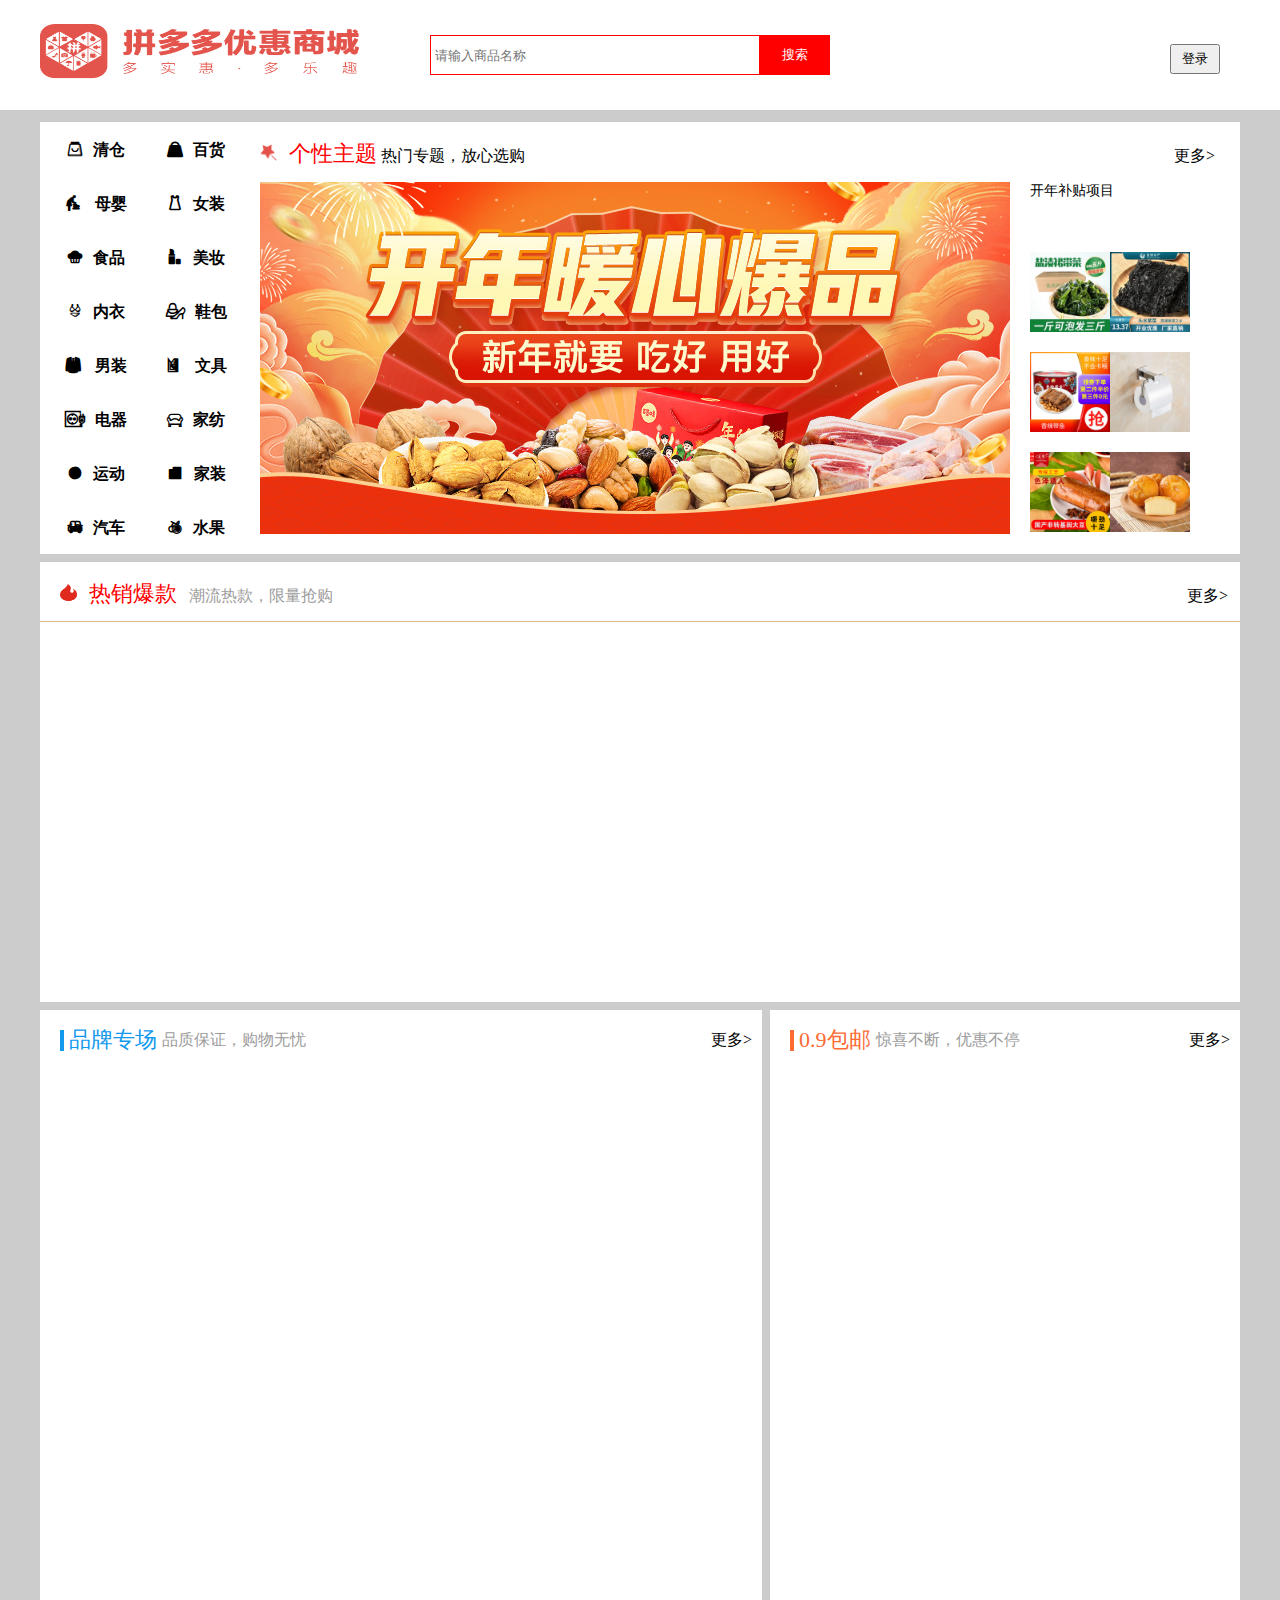
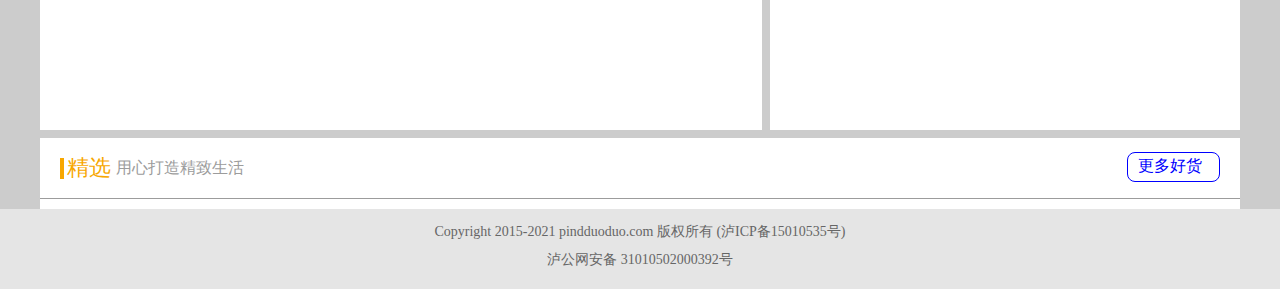
<file: index.html>
<!DOCTYPE html>
<html lang="en">

<head>
    <meta charset="UTF-8">
    <meta name="viewport" content="width=device-width, initial-scale=1.0">
    <title>Document</title>
    <link rel="stylesheet" href="./css/index.min.css">
    <script src="./js/jquery-1.10.1.min.js"></script>
    <script src="./js/content.js"></script>
    <link rel="stylesheet" href="./icon-font/iconfont.css">
</head>

<body>
    <!-- 返回顶部 -->
    <nav class="retutnTop">
        <li>返回顶部</li>
        <li>热销爆款</li>
        <li>品牌专场</li>
        <li>精选</li>
    </nav>
    <!-- 首页头部 -->
    <header class="head">
        <div class="head_center">
            <img src="./img/logo.png" alt="">
            <div class="head_btn">
                <input type="text" placeholder="&nbsp;请输入商品名称">
                <button>搜索</button>
            </div>
            <p><button class="denglu">登录</button></p>
        </div>
    </header>
    
    <!-- 首页主要内容 -->
    <article class="content">

        <!-- 首页右侧导航栏， 背景轮播图  -->
        <section class="headBanner">
            <div class="hb_right">
                <ul class="nav_left">
                    <li><a href="./html/list.html?seach=海淘"><span class="iconfont icon-pinpaiqingcang"></span>清仓</a></li>
                    <li><a href="./html/list.html?seach=母婴"><span class="iconfont icon-muying"></span> 母婴</a></li>
                    <li><a href="./html/list.html?seach=食品"><span class="iconfont icon-shipin-tianpin"></span>食品</a> </li>
                    <li><a href="./html/list.html?seach=内衣"><span class="iconfont icon-shangyi-"></span>内衣</a> </li>
                    <li><a href="./html/list.html?seach=男装"><span class="iconfont icon-nanzhuang"></span> 男装</a></li>
                    <li> <a href="./html/list.html?seach=电器"><span class="iconfont icon-zu"></span>电器</a> </li>
                    <li> <a href="./html/list.html?seach=运动"><span class="iconfont icon-yundong"></span>运动</a></li>
                    <li> <a href="./html/list.html?seach=车品"><span class="iconfont icon-qiche"></span>汽车</a></li>
                </ul>
                <ul class="nav_right">
                    <li> <a href="./html/list.html?seach=百货"><span class="iconfont icon-baihuo"></span>百货</a> </li>
                    <li> <a href="./html/list.html?seach=女装"><span class="iconfont icon-nvzhuang"></span>女装</a></li>
                    <li> <a href="./html/list.html?seach=美妆"><span class="iconfont icon-meizhuang "></span>美妆</a> </li>
                    <li> <a href="./html/list.html?seach=鞋包"><span class="iconfont icon-xiebaopeishizhuanhuan"></span>鞋包</a> </li>
                    <li><a href="./html/list.html?seach=文化用品"><span class="iconfont icon-wenju"></span> 文具</a> </li>
                    <li> <a href="./html/list.html?seach=家纺"><span class="iconfont icon-jiajujiafang"></span>家纺</a> </li>
                    <li><a href="./html/list.html?seach=居家布艺"><span class="iconfont icon-jiazhuang"></span>家装</a> </li>
                    <li> <a href="./html/list.html?seach=水果"><span class="iconfont icon-shuiguo"></span>水果</a> </li>
                </ul>
            </div>
            <div class="hb_left">
                <p>
                    <span><img src="./img/blogo.png" alt="" class="hs1"></span>
                    <span class="hs2">个性主题</span>
                    <spanclass="hs3">热门专题，放心选购</span>
                        <span class="hs4"><a href="./html/list.html?seach=海">更多></a></span>
                </p>
                <div class="banner">
                    <div class="banner_l">
                        <div class="btn_l"><span class="iconfont icon-xiangzuo"></span></div>
                        <div class="btn_r"> <span class="iconfont icon-xiangyou"></span></div>
                        <nav>
                            <img src="./img/banner5.jpg" alt="">   
                            <img src="./img/banner1.jpg" alt="">
                            <img src="./img/banner2.jpg" alt="">
                            <img src="./img/banner3.jpg" alt="">
                            <img src="./img/banner4.jpg" alt="">
                            <img src="./img/banner5.jpg" alt="">
                            <img src="./img/banner1.jpg" alt="">
                        </nav>
                    </div>
                    <div class="banner_r">
                        <p>开年补贴项目</p>
                        <div class="smallnav">
                            <nav class="s1">
                                <li><img src="./img/br1.jpeg" alt=""></li>
                                <li><img src="./img/br2.jpeg" alt=""></li>
                                <li><img src="./img/br3.jpeg" alt=""></li>
                            </nav>
                            <nav class="s2">
                                <li><img src="./img/br4.jpeg" alt=""></li>
                                <li><img src="./img/br5.jpeg" alt=""></li>
                                <li><img src="./img/br6.jpeg" alt=""></li>
                            </nav>
                        </div>
                    </div>
                </div>
            </div>
        </section>

        <!-- 热销爆款 -->
        <section class="hotBuy">
            <p class="hots">
                <span><img src="./img/hot.png" alt="" class="hots1"></span>
                <span class="hots2">热销爆款</span>
                <span class="hots3">潮流热款，限量抢购</span>
                <span class="hots4"><a href="./html/list.html?seach=包">更多></a></span>
            </p>
            <div class="hotlist">
            </div>
        </section>

        <!-- 品牌专场 -->
        <section class="ppai">
            <div class="ppai_l">
                <p class="pphead">
                    <span class="pp1"></span> <span class="pp2">品牌专场</span><span class="pp3">品质保证，购物无忧</span><span
                        class="pp4"><a href="./html/list.html?seach=品">更多></a> </span>
                </p>
                <div class="ppShop">
                </div>
            </div>
            <div class="ppai_r">
                <p class="prhead">
                    <span class="pp1"></span> <span class="pp2">0.9包邮</span><span class="pp3">惊喜不断，优惠不停</span><span
                        class="pp4"><a href="./html/list.html?seach=车">更多></a></span>
                </p>
                <div class="prShop">
                </div>
            </div>
        </section>

        <!-- 精选 -->
        <section class="jingxuan">
            <p class="jx">
                <span class="jx1"></span>
                <span class="jx2">精选</span>
                <span class="jx3">用心打造精致生活</span>
                <span class="jx4"><a href="./html/list.html?seach=美">更多好货</a></span>
            </p>
            <article class="jxPubu">
            </article>
        </section>
    </article>

    <!-- 尾页 -->
    <footer class="foot">
            <p>Copyright 2015-2021 pindduoduo.com 版权所有  (泸ICP备15010535号)</p>
            <p><span></span>泸公网安备 31010502000392号</p>
    </footer>
</body>

</html>
</file>
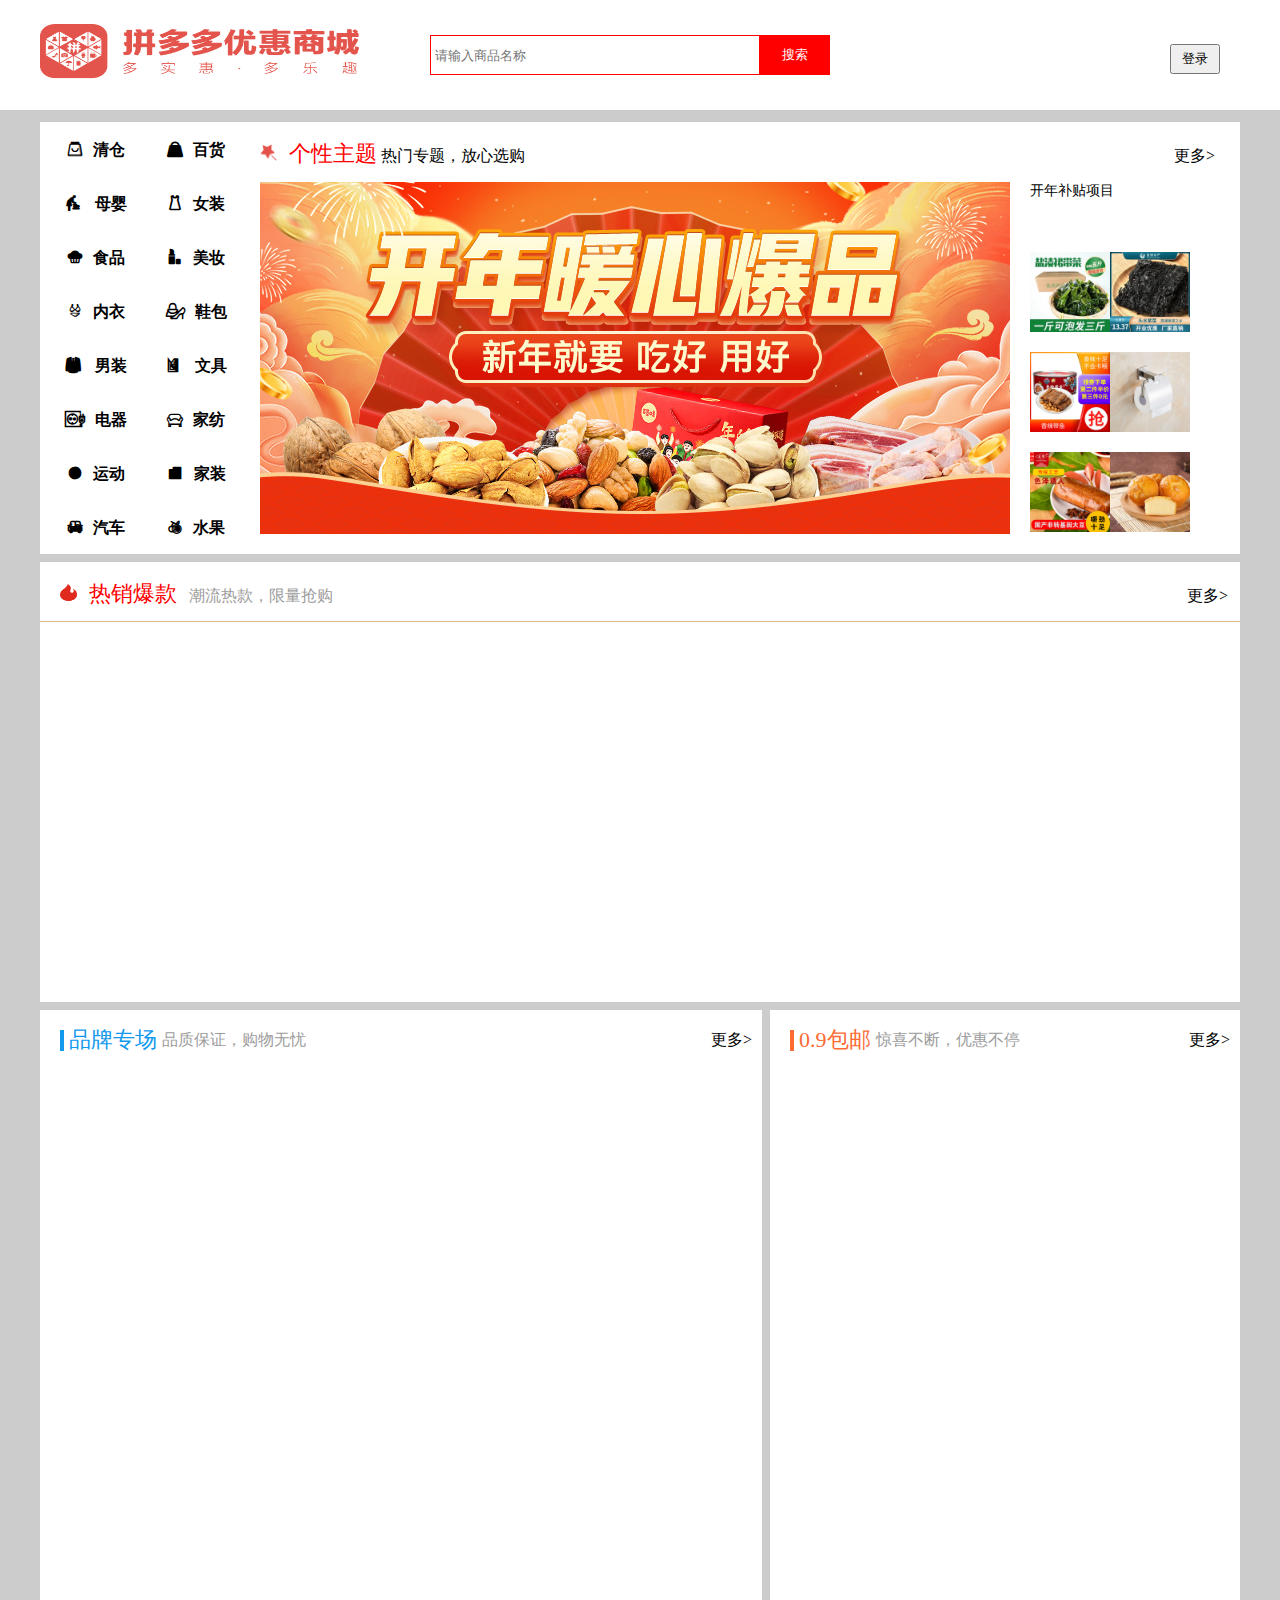
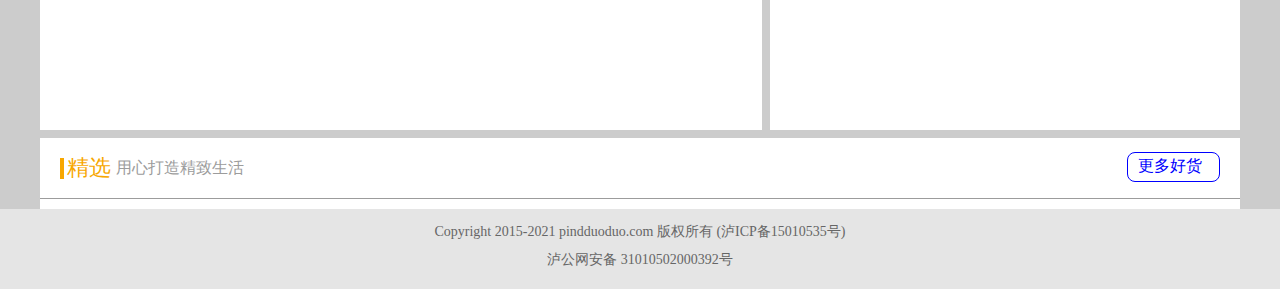
<file: html/list.html>
<!DOCTYPE html>
<html lang="en">

<head>
    <meta charset="UTF-8">
    <meta name="viewport" content="width=device-width, initial-scale=1.0">
    <title>Document</title>
    <link rel="stylesheet" href="../css/list.css">
    <link rel="stylesheet" href="../icon-font/iconfont.css">
    <script src="../js/jquery-1.10.1.min.js"></script>
    <script src="../js/list.js"></script>
    <script src="../js/pagination.js"></script>
</head>

<body>
    <!-- 列表页头部 -->
    <header class="head">
        <div class="head_center">
            <img src="../img/logo.png" alt="">
            <div class="head_btn">
                <input type="text" placeholder="&nbsp;请输入商品名称">
                <button>搜索</button>
            </div>
            <p><button class="denglu"><a href="../index.html">返回首页</a></button></p>
        </div>
    </header>

    <!-- 列表页内容 -->
    <article class="listCoent">
        <section class="listHead">
            <div class="lh1">默认</div>
            <div class="lh2">价格<span class="iconfont icon-shangxia"></span></div>
            <div class="lh3">销量<span class="iconfont icon-shangxia"></span></div>
            <div class="lh4"><span class="iconfont icon-dui"></span> 含有优惠券</div>
            <div class="lh5">
                <div class="lH5">
                    <span>价格：</span>
                    <input type="text" class="lhinp1" disabled>
                    <span>元</span>
                    <span>-</span>
                    <input type="text" class="lhinp2" disabled>
                    <span>元</span>
                    <button class="lhsure">确认</button>
                    <span class="lhclose">取消</span>
                    <nav>
                        <li>0-20元</li>
                        <li>20-50元</li>
                        <li>50-100元</li>
                        <li>100-500元</li>
                        <li>500-1000元</li>
                    </nav>
                </div>
            </div>
            <div class="lh6"><span>店铺评分:</span>
                <select name="" id="">
                    <option value="">不限</option>
                    <option value="">5.0</option>
                    <option value="">4.9</option>
                    <option value="">4.8</option>
                    <option value="">4.7</option>
                    <option value="">4.6</option>
                </select>
                <span>及以上</span>
            </div>
        </section>
        <section class="container">
            <ul class="clist">
                <!-- <li>
                    <div class="lShop">
                        <img src="../img/br1.jpeg" class="lShop1" alt="">
                        <p class="lShop2">森马女款条纹短袖衬衫</p>
                        <p class="lShop3"><span>43.00</span><span>原价49.00</span></p>
                        <p class="lShop4">销量98</p>
                        <div class="lShop5">立即抢购</div>
                    </div>
                </li> -->
            </ul>
        </section>
        <div class="cpage"></div>
    </article>


    <!-- 尾部 -->
    <footer class="foot">
        <p>Copyright 2015-2021 pindduoduo.com 版权所有 (泸ICP备15010535号)</p>
        <p><span></span>泸公网安备 31010502000392号</p>
    </footer>
</body>

</html>
</file>
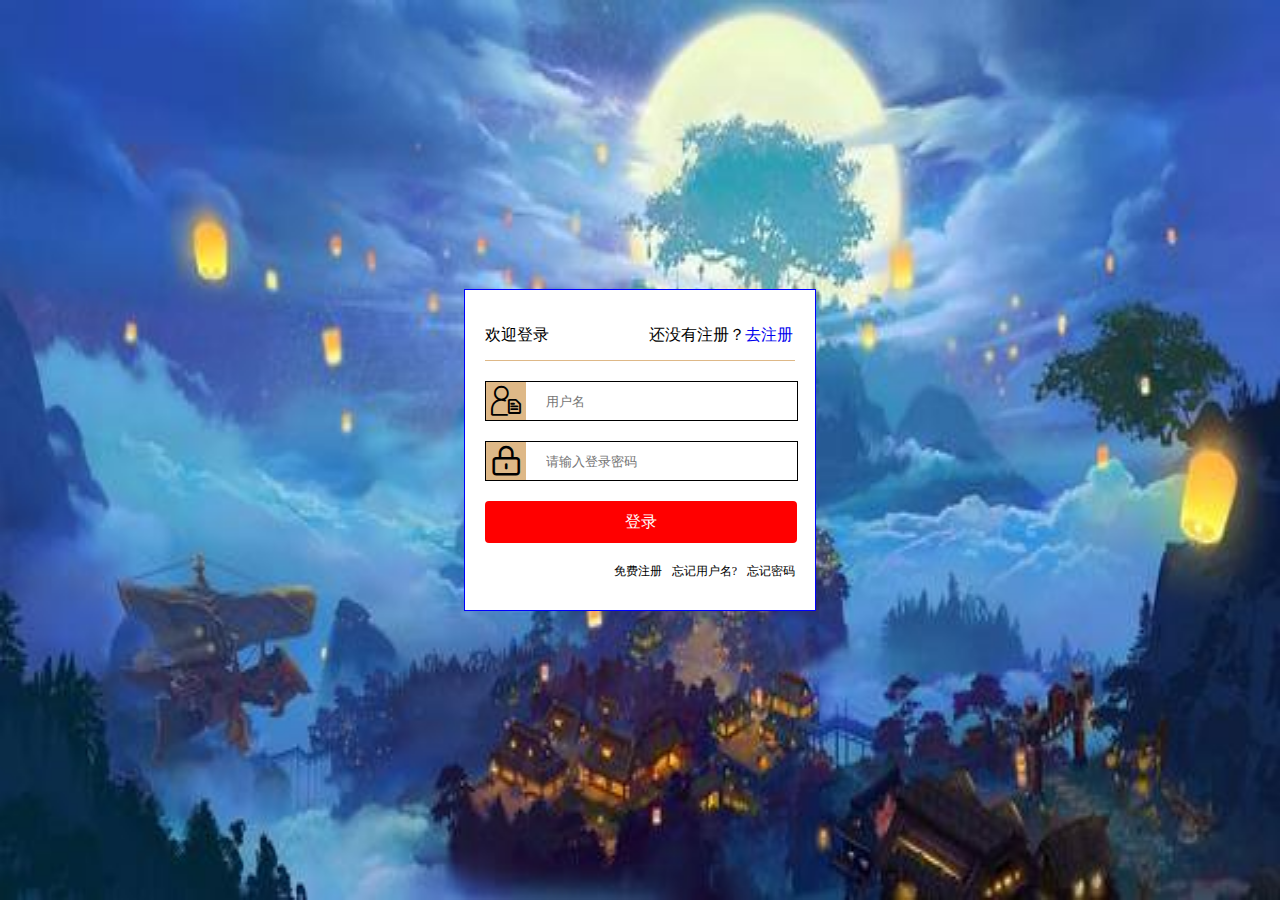
<file: html/login.html>
<!DOCTYPE html>
<html lang="en">
<head>
    <meta charset="UTF-8">
    <meta name="viewport" content="width=device-width, initial-scale=1.0">
    <title>Document</title>
    <script src="../js/jquery-1.10.1.min.js"></script>
    <script src="../js/login.js"></script>
   <link rel="stylesheet" href="../css/login.css">
   <link rel="stylesheet" href="../icon-font/iconfont.css">
   <script src="../js/cookie.js"></script>
</head>
<body>
    <!-- 登录 用户名 -->
    <div class="login"> 
        <p class="login1"><span>欢迎登录</span><span>还没有注册？</span><a href="../html/register.html">去注册</a></p>
           <div class="l1">
            <span class="iconfont icon-huiyuanmingdan"></span>
            <input class="login2" type="text" placeholder="用户名">
            <span></span>
           </div>
           <div class="l2">
            <span class="iconfont icon-mima"></span>
            <input class="login3" type="text" placeholder="请输入登录密码">
            <span></span>
           </div>
        <div class="login4">登录</div>
        <p class="login5">
            <span>忘记密码</span>
            <span>忘记用户名?</span>
            <span>免费注册</span>
        </p>
    </div>
</body>
</html>
</file>
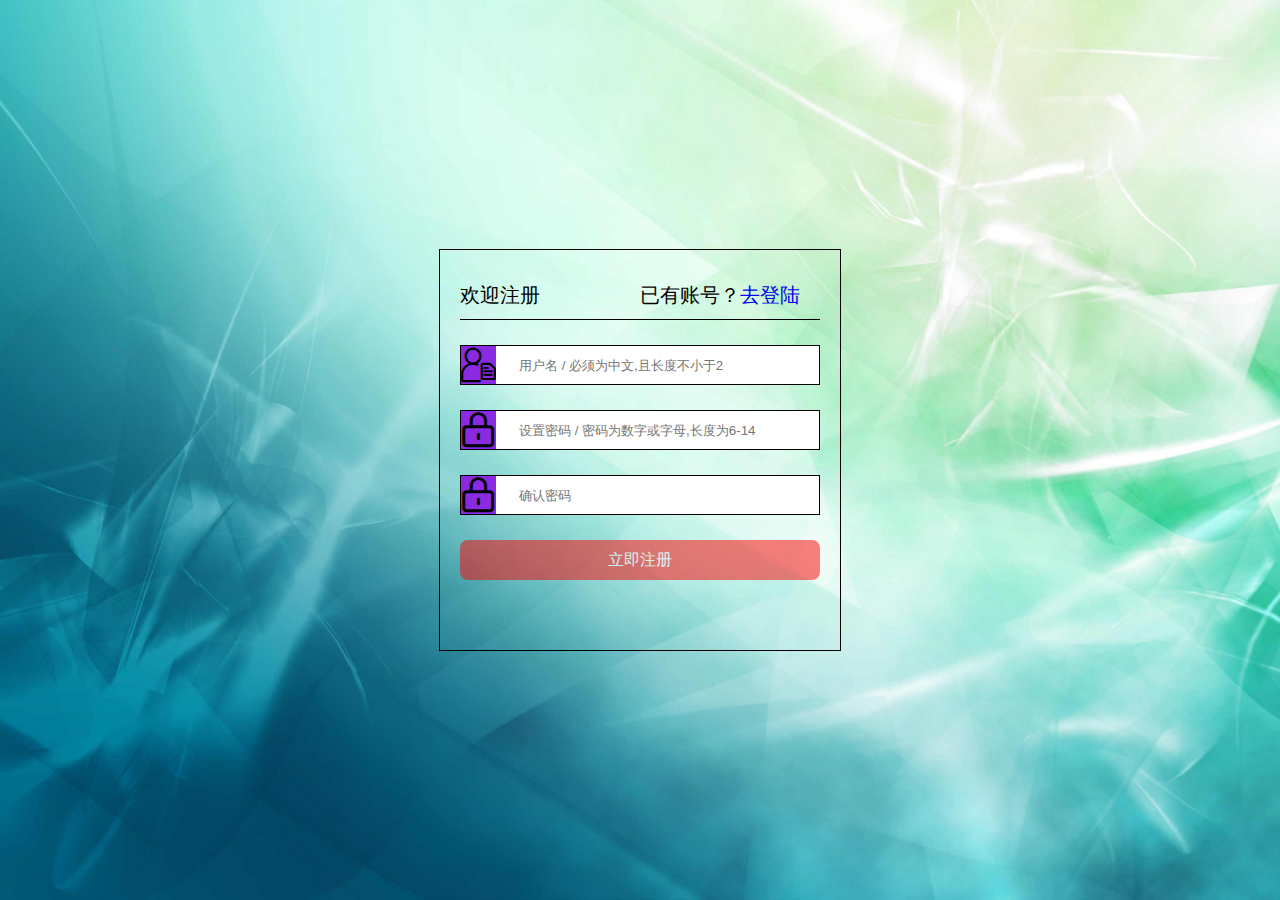
<file: html/register.html>
<!DOCTYPE html>
<html lang="en">
<head>
    <meta charset="UTF-8">
    <meta http-equiv="X-UA-Compatible" content="IE=edge">
    <meta name="viewport" content="width=device-width, initial-scale=1.0">
    <title>Document</title>
    <link rel="stylesheet" href="../css/register.css">
    <link rel="stylesheet" href="../icon-font/iconfont.css">
    <script src="../js/jquery-1.10.1.min.js"></script>
    <script src="../js/register.js"></script>
</head>
<body>
    <!-- 注册 用户名 密码 -->
    <div class="register">
        <p>欢迎注册<span>已有账号？</span><span><a href="../html/login.html">去登陆</a></span></p>
        <div class="reg1">
            <span class="iconfont icon-huiyuanmingdan"></span>
            <input type="text" placeholder="用户名 / 必须为中文,且长度不小于2" class="reg1Inp">
            <span></span>
        </div>
        <div class="reg2">
            <span class="iconfont icon-mima"></span>
            <input type="text" placeholder="设置密码 / 密码为数字或字母,长度为6-14" class="reg2Inp">
            <span></span>
        </div>
        <div class="reg3">
            <span class="iconfont icon-mima"></span>
            <input type="text" placeholder="确认密码" class="reg3Inp">
            <span></span>
        </div>
        <div class="reg4" disabled>
            立即注册
        </div>
    </div>
</body>
</html>
</file>
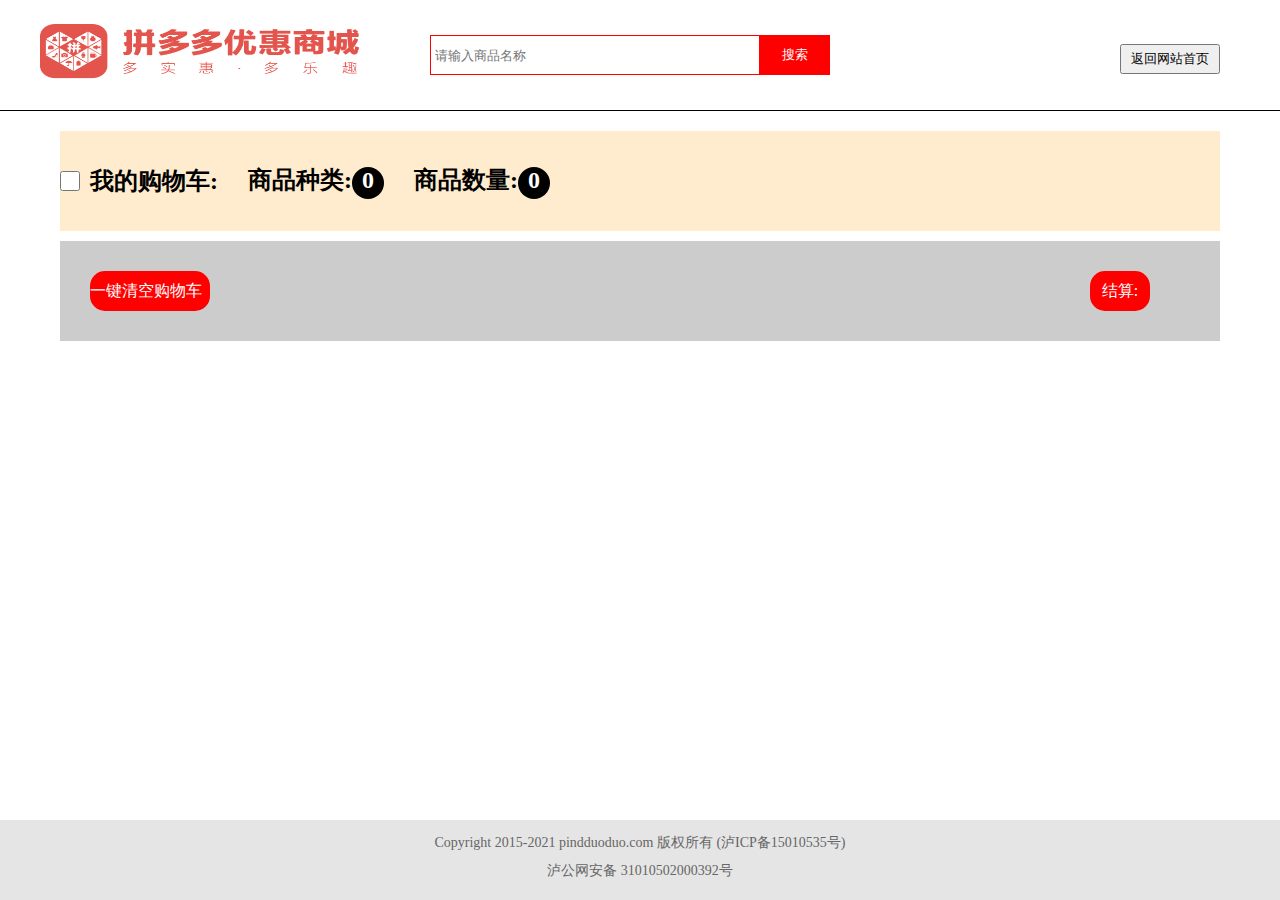
<file: html/shopping.html>
<!DOCTYPE html>
<html lang="en">

<head>
    <meta charset="UTF-8">
    <meta http-equiv="X-UA-Compatible" content="IE=edge">
    <meta name="viewport" content="width=device-width, initial-scale=1.0">
    <title>Document</title>
    <link rel="stylesheet" href="../css/shopping.css">
    <script src="../js/jquery-1.10.1.min.js"></script>
    <script src="../js/shopping.js"></script>
    <script src="../js/cookie.js"></script>
    <script src="../js/ajax.js"></script>
</head>

<body>
    <div class="shopping">
        <!-- 首页头部 -->
        <header class="head">
            <div class="head_center">
                <img src="../img/logo.png" alt="">
                <div class="head_btn">
                    <input type="text" placeholder="&nbsp;请输入商品名称">
                    <button>搜索</button>
                </div>
                <p><button class="denglu">返回网站首页</button></p>
            </div>
        </header>
        
        <!-- 购物车 -->
        <section class="center">
            <h6>
                <input type="checkbox" class="checkAll">
                <span>我的购物车:</span>
                <span>商品种类:<span class="ssize">0</span></span>
                <span>商品数量:<span class="snum">0</span></span>
            </h6>
            <article class="shopAll">

                <!-- <div class="sone">
                    <input type="checkbox" class="checkbox">
                    <div class="miaoshu">
                        <img src="../img/dd1.src" alt="">
                        <p>
                            冰洁100%纯棉灯芯绒男士长袖衬衫春秋季纯色中老年爸爸装休闲衬衣
                        </p>
                    </div>
                    <div class="oneprice">
                        单价:<span>100</span>
                    </div>
                    <div class="count">
                        <span class="red">-</span>
                        <span class="num" disabled>0</span>
                        <span class="add">+</span>
                    </div>
                    <div class="oneAll">
                        单个商品总价格:<span class="ototal">100</span>
                    </div>
                    <button class="sdel">删除</button>
                </div>

                <div class="sone">
                    <input type="checkbox" class="checkbox">
                    <div class="miaoshu">
                        <img src="../img/dd1.src" alt="">
                        <p>
                            冰洁100%纯棉灯芯绒男士长袖衬衫春秋季纯色中老年爸爸装休闲衬衣
                        </p>
                    </div>
                    <div class="oneprice">
                        单价:<span>100</span>
                    </div>
                    <div class="count">
                        <span class="red">-</span>
                        <span class="num" disabled>0</span>
                        <span class="add">+</span>
                    </div>
                    <div>
                        单个商品总价格:<span>100</span>
                    </div>
                </div> -->
            </article>
            <div class="zhiFu">
                <span class="rmb"></span>
               <span class="js">结算:</span>
               <span class="del">一键清空购物车</span>
            </div>
        </section>
        <!-- 尾页 -->
        <footer class="foot">
            <p>Copyright 2015-2021 pindduoduo.com 版权所有 (泸ICP备15010535号)</p>
            <p><span></span>泸公网安备 31010502000392号</p>
        </footer>
    </div>
</body>

</html>
</file>
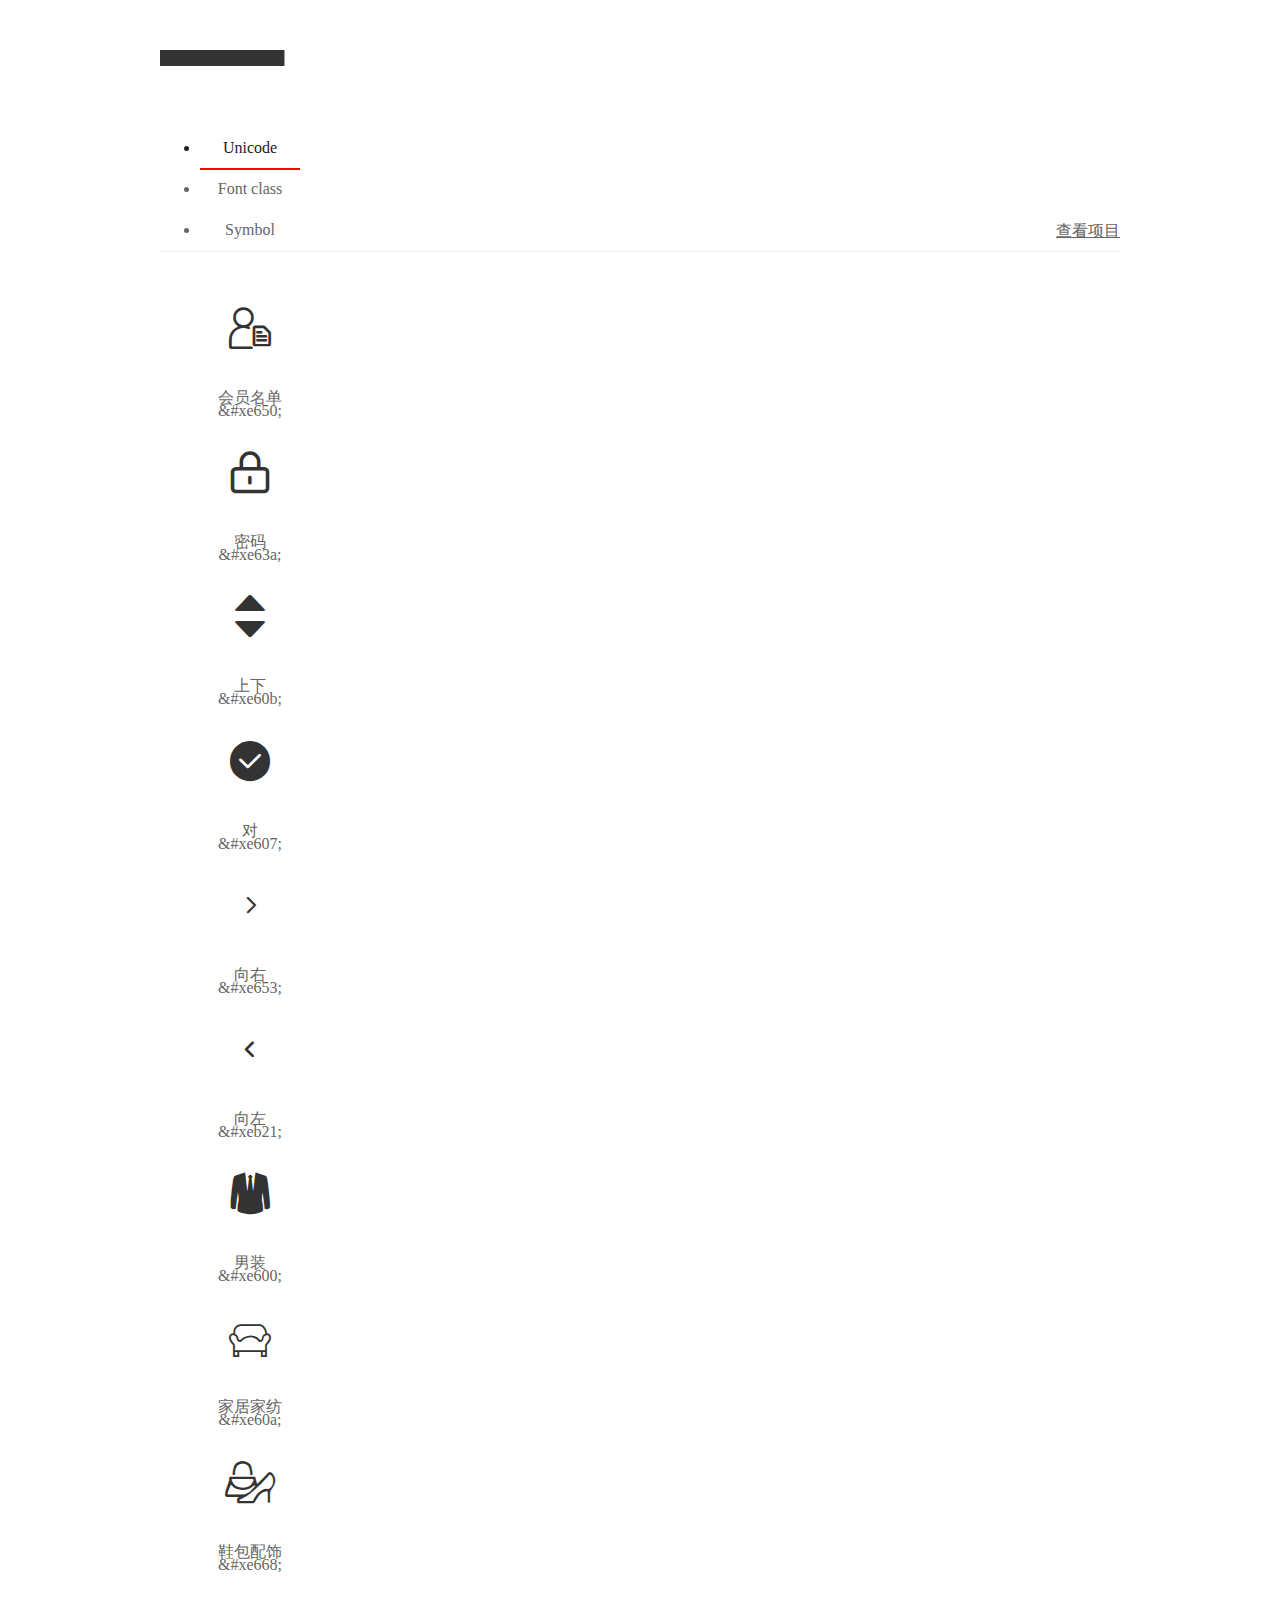
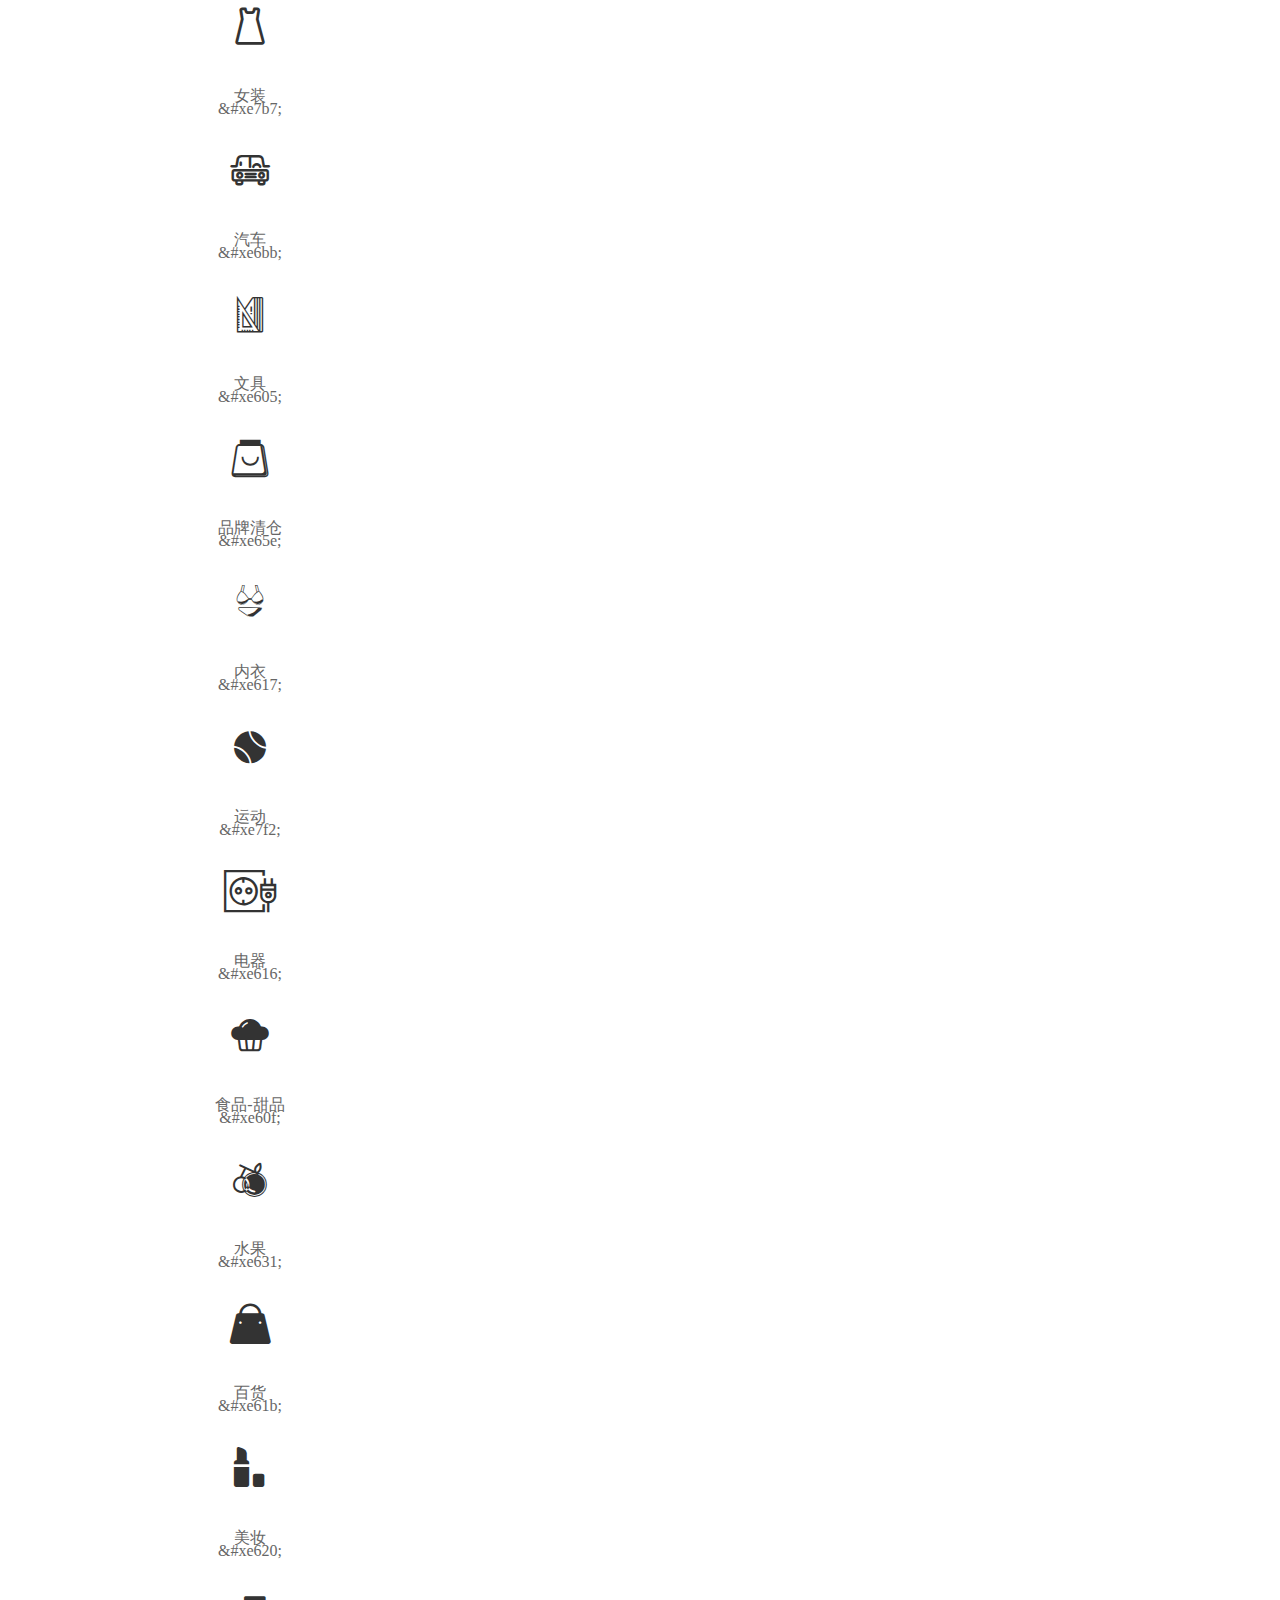
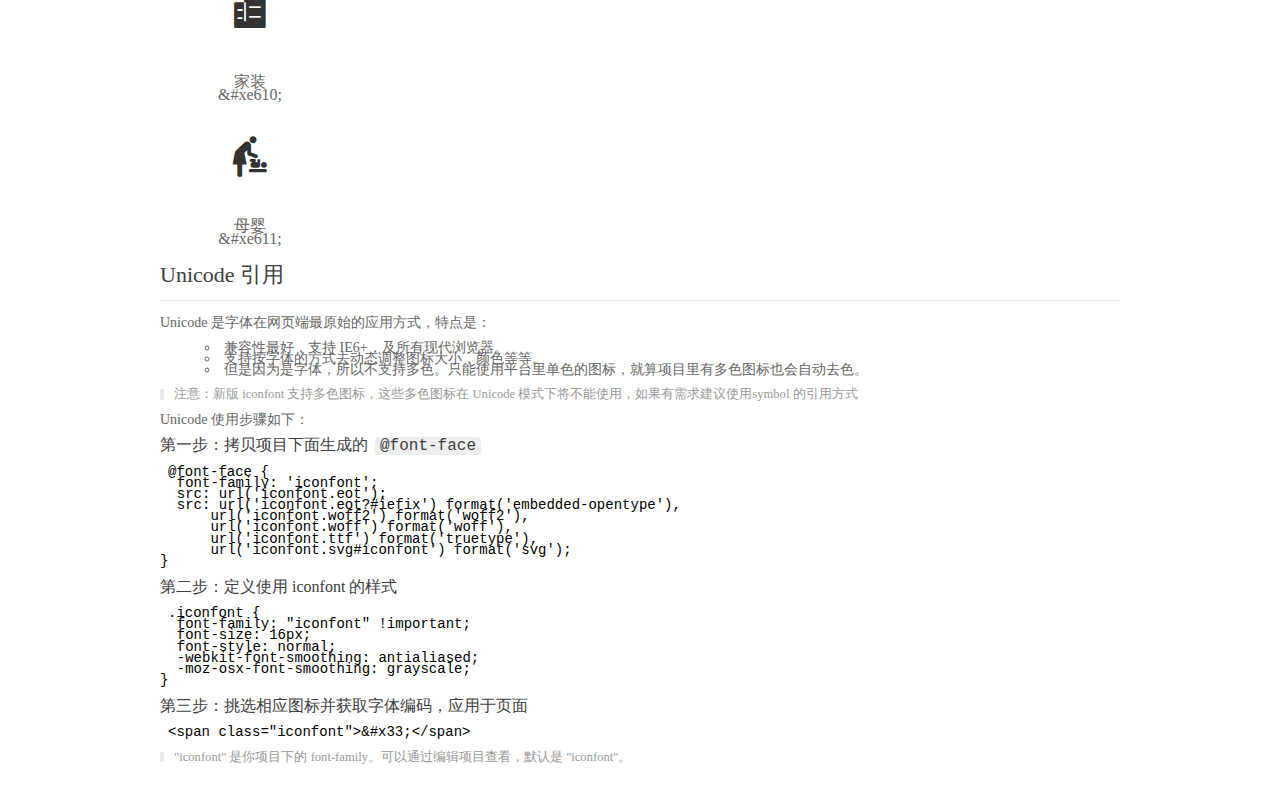
<file: icon-font/demo_index.html>
<!DOCTYPE html>
<html>
<head>
  <meta charset="utf-8"/>
  <title>IconFont Demo</title>
  <link rel="shortcut icon" href="https://img.alicdn.com/tps/i4/TB1_oz6GVXXXXaFXpXXJDFnIXXX-64-64.ico" type="image/x-icon"/>
  <link rel="stylesheet" href="https://g.alicdn.com/thx/cube/0.3.2/cube.min.css">
  <link rel="stylesheet" href="demo.css">
  <link rel="stylesheet" href="iconfont.css">
  <script src="iconfont.js"></script>
  <!-- jQuery -->
  <script src="https://a1.alicdn.com/oss/uploads/2018/12/26/7bfddb60-08e8-11e9-9b04-53e73bb6408b.js"></script>
  <!-- 代码高亮 -->
  <script src="https://a1.alicdn.com/oss/uploads/2018/12/26/a3f714d0-08e6-11e9-8a15-ebf944d7534c.js"></script>
</head>
<body>
  <div class="main">
    <h1 class="logo"><a href="https://www.iconfont.cn/" title="iconfont 首页" target="_blank">&#xe86b;</a></h1>
    <div class="nav-tabs">
      <ul id="tabs" class="dib-box">
        <li class="dib active"><span>Unicode</span></li>
        <li class="dib"><span>Font class</span></li>
        <li class="dib"><span>Symbol</span></li>
      </ul>
      
      <a href="https://www.iconfont.cn/manage/index?manage_type=myprojects&projectId=1990658" target="_blank" class="nav-more">查看项目</a>
      
    </div>
    <div class="tab-container">
      <div class="content unicode" style="display: block;">
          <ul class="icon_lists dib-box">
          
            <li class="dib">
              <span class="icon iconfont">&#xe650;</span>
                <div class="name">会员名单</div>
                <div class="code-name">&amp;#xe650;</div>
              </li>
          
            <li class="dib">
              <span class="icon iconfont">&#xe63a;</span>
                <div class="name">密码</div>
                <div class="code-name">&amp;#xe63a;</div>
              </li>
          
            <li class="dib">
              <span class="icon iconfont">&#xe60b;</span>
                <div class="name">上下</div>
                <div class="code-name">&amp;#xe60b;</div>
              </li>
          
            <li class="dib">
              <span class="icon iconfont">&#xe607;</span>
                <div class="name">对</div>
                <div class="code-name">&amp;#xe607;</div>
              </li>
          
            <li class="dib">
              <span class="icon iconfont">&#xe653;</span>
                <div class="name">向右</div>
                <div class="code-name">&amp;#xe653;</div>
              </li>
          
            <li class="dib">
              <span class="icon iconfont">&#xeb21;</span>
                <div class="name">向左</div>
                <div class="code-name">&amp;#xeb21;</div>
              </li>
          
            <li class="dib">
              <span class="icon iconfont">&#xe600;</span>
                <div class="name">男装</div>
                <div class="code-name">&amp;#xe600;</div>
              </li>
          
            <li class="dib">
              <span class="icon iconfont">&#xe60a;</span>
                <div class="name">家居家纺</div>
                <div class="code-name">&amp;#xe60a;</div>
              </li>
          
            <li class="dib">
              <span class="icon iconfont">&#xe668;</span>
                <div class="name">鞋包配饰</div>
                <div class="code-name">&amp;#xe668;</div>
              </li>
          
            <li class="dib">
              <span class="icon iconfont">&#xe7b7;</span>
                <div class="name">女装</div>
                <div class="code-name">&amp;#xe7b7;</div>
              </li>
          
            <li class="dib">
              <span class="icon iconfont">&#xe6bb;</span>
                <div class="name">汽车</div>
                <div class="code-name">&amp;#xe6bb;</div>
              </li>
          
            <li class="dib">
              <span class="icon iconfont">&#xe605;</span>
                <div class="name">文具</div>
                <div class="code-name">&amp;#xe605;</div>
              </li>
          
            <li class="dib">
              <span class="icon iconfont">&#xe65e;</span>
                <div class="name">品牌清仓</div>
                <div class="code-name">&amp;#xe65e;</div>
              </li>
          
            <li class="dib">
              <span class="icon iconfont">&#xe617;</span>
                <div class="name">内衣</div>
                <div class="code-name">&amp;#xe617;</div>
              </li>
          
            <li class="dib">
              <span class="icon iconfont">&#xe7f2;</span>
                <div class="name">运动</div>
                <div class="code-name">&amp;#xe7f2;</div>
              </li>
          
            <li class="dib">
              <span class="icon iconfont">&#xe616;</span>
                <div class="name">电器</div>
                <div class="code-name">&amp;#xe616;</div>
              </li>
          
            <li class="dib">
              <span class="icon iconfont">&#xe60f;</span>
                <div class="name">食品-甜品</div>
                <div class="code-name">&amp;#xe60f;</div>
              </li>
          
            <li class="dib">
              <span class="icon iconfont">&#xe631;</span>
                <div class="name">水果</div>
                <div class="code-name">&amp;#xe631;</div>
              </li>
          
            <li class="dib">
              <span class="icon iconfont">&#xe61b;</span>
                <div class="name">百货</div>
                <div class="code-name">&amp;#xe61b;</div>
              </li>
          
            <li class="dib">
              <span class="icon iconfont">&#xe620;</span>
                <div class="name">美妆</div>
                <div class="code-name">&amp;#xe620;</div>
              </li>
          
            <li class="dib">
              <span class="icon iconfont">&#xe610;</span>
                <div class="name">家装</div>
                <div class="code-name">&amp;#xe610;</div>
              </li>
          
            <li class="dib">
              <span class="icon iconfont">&#xe611;</span>
                <div class="name">母婴</div>
                <div class="code-name">&amp;#xe611;</div>
              </li>
          
          </ul>
          <div class="article markdown">
          <h2 id="unicode-">Unicode 引用</h2>
          <hr>

          <p>Unicode 是字体在网页端最原始的应用方式，特点是：</p>
          <ul>
            <li>兼容性最好，支持 IE6+，及所有现代浏览器。</li>
            <li>支持按字体的方式去动态调整图标大小，颜色等等。</li>
            <li>但是因为是字体，所以不支持多色。只能使用平台里单色的图标，就算项目里有多色图标也会自动去色。</li>
          </ul>
          <blockquote>
            <p>注意：新版 iconfont 支持多色图标，这些多色图标在 Unicode 模式下将不能使用，如果有需求建议使用symbol 的引用方式</p>
          </blockquote>
          <p>Unicode 使用步骤如下：</p>
          <h3 id="-font-face">第一步：拷贝项目下面生成的 <code>@font-face</code></h3>
<pre><code class="language-css"
>@font-face {
  font-family: 'iconfont';
  src: url('iconfont.eot');
  src: url('iconfont.eot?#iefix') format('embedded-opentype'),
      url('iconfont.woff2') format('woff2'),
      url('iconfont.woff') format('woff'),
      url('iconfont.ttf') format('truetype'),
      url('iconfont.svg#iconfont') format('svg');
}
</code></pre>
          <h3 id="-iconfont-">第二步：定义使用 iconfont 的样式</h3>
<pre><code class="language-css"
>.iconfont {
  font-family: "iconfont" !important;
  font-size: 16px;
  font-style: normal;
  -webkit-font-smoothing: antialiased;
  -moz-osx-font-smoothing: grayscale;
}
</code></pre>
          <h3 id="-">第三步：挑选相应图标并获取字体编码，应用于页面</h3>
<pre>
<code class="language-html"
>&lt;span class="iconfont"&gt;&amp;#x33;&lt;/span&gt;
</code></pre>
          <blockquote>
            <p>"iconfont" 是你项目下的 font-family。可以通过编辑项目查看，默认是 "iconfont"。</p>
          </blockquote>
          </div>
      </div>
      <div class="content font-class">
        <ul class="icon_lists dib-box">
          
          <li class="dib">
            <span class="icon iconfont icon-huiyuanmingdan"></span>
            <div class="name">
              会员名单
            </div>
            <div class="code-name">.icon-huiyuanmingdan
            </div>
          </li>
          
          <li class="dib">
            <span class="icon iconfont icon-mima"></span>
            <div class="name">
              密码
            </div>
            <div class="code-name">.icon-mima
            </div>
          </li>
          
          <li class="dib">
            <span class="icon iconfont icon-shangxia"></span>
            <div class="name">
              上下
            </div>
            <div class="code-name">.icon-shangxia
            </div>
          </li>
          
          <li class="dib">
            <span class="icon iconfont icon-dui"></span>
            <div class="name">
              对
            </div>
            <div class="code-name">.icon-dui
            </div>
          </li>
          
          <li class="dib">
            <span class="icon iconfont icon-xiangyou"></span>
            <div class="name">
              向右
            </div>
            <div class="code-name">.icon-xiangyou
            </div>
          </li>
          
          <li class="dib">
            <span class="icon iconfont icon-xiangzuo"></span>
            <div class="name">
              向左
            </div>
            <div class="code-name">.icon-xiangzuo
            </div>
          </li>
          
          <li class="dib">
            <span class="icon iconfont icon-nanzhuang"></span>
            <div class="name">
              男装
            </div>
            <div class="code-name">.icon-nanzhuang
            </div>
          </li>
          
          <li class="dib">
            <span class="icon iconfont icon-jiajujiafang"></span>
            <div class="name">
              家居家纺
            </div>
            <div class="code-name">.icon-jiajujiafang
            </div>
          </li>
          
          <li class="dib">
            <span class="icon iconfont icon-xiebaopeishizhuanhuan"></span>
            <div class="name">
              鞋包配饰
            </div>
            <div class="code-name">.icon-xiebaopeishizhuanhuan
            </div>
          </li>
          
          <li class="dib">
            <span class="icon iconfont icon-nvzhuang"></span>
            <div class="name">
              女装
            </div>
            <div class="code-name">.icon-nvzhuang
            </div>
          </li>
          
          <li class="dib">
            <span class="icon iconfont icon-qiche"></span>
            <div class="name">
              汽车
            </div>
            <div class="code-name">.icon-qiche
            </div>
          </li>
          
          <li class="dib">
            <span class="icon iconfont icon-wenju"></span>
            <div class="name">
              文具
            </div>
            <div class="code-name">.icon-wenju
            </div>
          </li>
          
          <li class="dib">
            <span class="icon iconfont icon-pinpaiqingcang"></span>
            <div class="name">
              品牌清仓
            </div>
            <div class="code-name">.icon-pinpaiqingcang
            </div>
          </li>
          
          <li class="dib">
            <span class="icon iconfont icon-shangyi-"></span>
            <div class="name">
              内衣
            </div>
            <div class="code-name">.icon-shangyi-
            </div>
          </li>
          
          <li class="dib">
            <span class="icon iconfont icon-yundong"></span>
            <div class="name">
              运动
            </div>
            <div class="code-name">.icon-yundong
            </div>
          </li>
          
          <li class="dib">
            <span class="icon iconfont icon-zu"></span>
            <div class="name">
              电器
            </div>
            <div class="code-name">.icon-zu
            </div>
          </li>
          
          <li class="dib">
            <span class="icon iconfont icon-shipin-tianpin"></span>
            <div class="name">
              食品-甜品
            </div>
            <div class="code-name">.icon-shipin-tianpin
            </div>
          </li>
          
          <li class="dib">
            <span class="icon iconfont icon-shuiguo"></span>
            <div class="name">
              水果
            </div>
            <div class="code-name">.icon-shuiguo
            </div>
          </li>
          
          <li class="dib">
            <span class="icon iconfont icon-baihuo"></span>
            <div class="name">
              百货
            </div>
            <div class="code-name">.icon-baihuo
            </div>
          </li>
          
          <li class="dib">
            <span class="icon iconfont icon-meizhuang"></span>
            <div class="name">
              美妆
            </div>
            <div class="code-name">.icon-meizhuang
            </div>
          </li>
          
          <li class="dib">
            <span class="icon iconfont icon-jiazhuang"></span>
            <div class="name">
              家装
            </div>
            <div class="code-name">.icon-jiazhuang
            </div>
          </li>
          
          <li class="dib">
            <span class="icon iconfont icon-muying"></span>
            <div class="name">
              母婴
            </div>
            <div class="code-name">.icon-muying
            </div>
          </li>
          
        </ul>
        <div class="article markdown">
        <h2 id="font-class-">font-class 引用</h2>
        <hr>

        <p>font-class 是 Unicode 使用方式的一种变种，主要是解决 Unicode 书写不直观，语意不明确的问题。</p>
        <p>与 Unicode 使用方式相比，具有如下特点：</p>
        <ul>
          <li>兼容性良好，支持 IE8+，及所有现代浏览器。</li>
          <li>相比于 Unicode 语意明确，书写更直观。可以很容易分辨这个 icon 是什么。</li>
          <li>因为使用 class 来定义图标，所以当要替换图标时，只需要修改 class 里面的 Unicode 引用。</li>
          <li>不过因为本质上还是使用的字体，所以多色图标还是不支持的。</li>
        </ul>
        <p>使用步骤如下：</p>
        <h3 id="-fontclass-">第一步：引入项目下面生成的 fontclass 代码：</h3>
<pre><code class="language-html">&lt;link rel="stylesheet" href="./iconfont.css"&gt;
</code></pre>
        <h3 id="-">第二步：挑选相应图标并获取类名，应用于页面：</h3>
<pre><code class="language-html">&lt;span class="iconfont icon-xxx"&gt;&lt;/span&gt;
</code></pre>
        <blockquote>
          <p>"
            iconfont" 是你项目下的 font-family。可以通过编辑项目查看，默认是 "iconfont"。</p>
        </blockquote>
      </div>
      </div>
      <div class="content symbol">
          <ul class="icon_lists dib-box">
          
            <li class="dib">
                <svg class="icon svg-icon" aria-hidden="true">
                  <use xlink:href="#icon-huiyuanmingdan"></use>
                </svg>
                <div class="name">会员名单</div>
                <div class="code-name">#icon-huiyuanmingdan</div>
            </li>
          
            <li class="dib">
                <svg class="icon svg-icon" aria-hidden="true">
                  <use xlink:href="#icon-mima"></use>
                </svg>
                <div class="name">密码</div>
                <div class="code-name">#icon-mima</div>
            </li>
          
            <li class="dib">
                <svg class="icon svg-icon" aria-hidden="true">
                  <use xlink:href="#icon-shangxia"></use>
                </svg>
                <div class="name">上下</div>
                <div class="code-name">#icon-shangxia</div>
            </li>
          
            <li class="dib">
                <svg class="icon svg-icon" aria-hidden="true">
                  <use xlink:href="#icon-dui"></use>
                </svg>
                <div class="name">对</div>
                <div class="code-name">#icon-dui</div>
            </li>
          
            <li class="dib">
                <svg class="icon svg-icon" aria-hidden="true">
                  <use xlink:href="#icon-xiangyou"></use>
                </svg>
                <div class="name">向右</div>
                <div class="code-name">#icon-xiangyou</div>
            </li>
          
            <li class="dib">
                <svg class="icon svg-icon" aria-hidden="true">
                  <use xlink:href="#icon-xiangzuo"></use>
                </svg>
                <div class="name">向左</div>
                <div class="code-name">#icon-xiangzuo</div>
            </li>
          
            <li class="dib">
                <svg class="icon svg-icon" aria-hidden="true">
                  <use xlink:href="#icon-nanzhuang"></use>
                </svg>
                <div class="name">男装</div>
                <div class="code-name">#icon-nanzhuang</div>
            </li>
          
            <li class="dib">
                <svg class="icon svg-icon" aria-hidden="true">
                  <use xlink:href="#icon-jiajujiafang"></use>
                </svg>
                <div class="name">家居家纺</div>
                <div class="code-name">#icon-jiajujiafang</div>
            </li>
          
            <li class="dib">
                <svg class="icon svg-icon" aria-hidden="true">
                  <use xlink:href="#icon-xiebaopeishizhuanhuan"></use>
                </svg>
                <div class="name">鞋包配饰</div>
                <div class="code-name">#icon-xiebaopeishizhuanhuan</div>
            </li>
          
            <li class="dib">
                <svg class="icon svg-icon" aria-hidden="true">
                  <use xlink:href="#icon-nvzhuang"></use>
                </svg>
                <div class="name">女装</div>
                <div class="code-name">#icon-nvzhuang</div>
            </li>
          
            <li class="dib">
                <svg class="icon svg-icon" aria-hidden="true">
                  <use xlink:href="#icon-qiche"></use>
                </svg>
                <div class="name">汽车</div>
                <div class="code-name">#icon-qiche</div>
            </li>
          
            <li class="dib">
                <svg class="icon svg-icon" aria-hidden="true">
                  <use xlink:href="#icon-wenju"></use>
                </svg>
                <div class="name">文具</div>
                <div class="code-name">#icon-wenju</div>
            </li>
          
            <li class="dib">
                <svg class="icon svg-icon" aria-hidden="true">
                  <use xlink:href="#icon-pinpaiqingcang"></use>
                </svg>
                <div class="name">品牌清仓</div>
                <div class="code-name">#icon-pinpaiqingcang</div>
            </li>
          
            <li class="dib">
                <svg class="icon svg-icon" aria-hidden="true">
                  <use xlink:href="#icon-shangyi-"></use>
                </svg>
                <div class="name">内衣</div>
                <div class="code-name">#icon-shangyi-</div>
            </li>
          
            <li class="dib">
                <svg class="icon svg-icon" aria-hidden="true">
                  <use xlink:href="#icon-yundong"></use>
                </svg>
                <div class="name">运动</div>
                <div class="code-name">#icon-yundong</div>
            </li>
          
            <li class="dib">
                <svg class="icon svg-icon" aria-hidden="true">
                  <use xlink:href="#icon-zu"></use>
                </svg>
                <div class="name">电器</div>
                <div class="code-name">#icon-zu</div>
            </li>
          
            <li class="dib">
                <svg class="icon svg-icon" aria-hidden="true">
                  <use xlink:href="#icon-shipin-tianpin"></use>
                </svg>
                <div class="name">食品-甜品</div>
                <div class="code-name">#icon-shipin-tianpin</div>
            </li>
          
            <li class="dib">
                <svg class="icon svg-icon" aria-hidden="true">
                  <use xlink:href="#icon-shuiguo"></use>
                </svg>
                <div class="name">水果</div>
                <div class="code-name">#icon-shuiguo</div>
            </li>
          
            <li class="dib">
                <svg class="icon svg-icon" aria-hidden="true">
                  <use xlink:href="#icon-baihuo"></use>
                </svg>
                <div class="name">百货</div>
                <div class="code-name">#icon-baihuo</div>
            </li>
          
            <li class="dib">
                <svg class="icon svg-icon" aria-hidden="true">
                  <use xlink:href="#icon-meizhuang"></use>
                </svg>
                <div class="name">美妆</div>
                <div class="code-name">#icon-meizhuang</div>
            </li>
          
            <li class="dib">
                <svg class="icon svg-icon" aria-hidden="true">
                  <use xlink:href="#icon-jiazhuang"></use>
                </svg>
                <div class="name">家装</div>
                <div class="code-name">#icon-jiazhuang</div>
            </li>
          
            <li class="dib">
                <svg class="icon svg-icon" aria-hidden="true">
                  <use xlink:href="#icon-muying"></use>
                </svg>
                <div class="name">母婴</div>
                <div class="code-name">#icon-muying</div>
            </li>
          
          </ul>
          <div class="article markdown">
          <h2 id="symbol-">Symbol 引用</h2>
          <hr>

          <p>这是一种全新的使用方式，应该说这才是未来的主流，也是平台目前推荐的用法。相关介绍可以参考这篇<a href="">文章</a>
            这种用法其实是做了一个 SVG 的集合，与另外两种相比具有如下特点：</p>
          <ul>
            <li>支持多色图标了，不再受单色限制。</li>
            <li>通过一些技巧，支持像字体那样，通过 <code>font-size</code>, <code>color</code> 来调整样式。</li>
            <li>兼容性较差，支持 IE9+，及现代浏览器。</li>
            <li>浏览器渲染 SVG 的性能一般，还不如 png。</li>
          </ul>
          <p>使用步骤如下：</p>
          <h3 id="-symbol-">第一步：引入项目下面生成的 symbol 代码：</h3>
<pre><code class="language-html">&lt;script src="./iconfont.js"&gt;&lt;/script&gt;
</code></pre>
          <h3 id="-css-">第二步：加入通用 CSS 代码（引入一次就行）：</h3>
<pre><code class="language-html">&lt;style&gt;
.icon {
  width: 1em;
  height: 1em;
  vertical-align: -0.15em;
  fill: currentColor;
  overflow: hidden;
}
&lt;/style&gt;
</code></pre>
          <h3 id="-">第三步：挑选相应图标并获取类名，应用于页面：</h3>
<pre><code class="language-html">&lt;svg class="icon" aria-hidden="true"&gt;
  &lt;use xlink:href="#icon-xxx"&gt;&lt;/use&gt;
&lt;/svg&gt;
</code></pre>
          </div>
      </div>

    </div>
  </div>
  <script>
  $(document).ready(function () {
      $('.tab-container .content:first').show()

      $('#tabs li').click(function (e) {
        var tabContent = $('.tab-container .content')
        var index = $(this).index()

        if ($(this).hasClass('active')) {
          return
        } else {
          $('#tabs li').removeClass('active')
          $(this).addClass('active')

          tabContent.hide().eq(index).fadeIn()
        }
      })
    })
  </script>
</body>
</html>
</file>
<file: icon-font/iconfont.css>
@font-face {font-family: "iconfont";
  src: url('iconfont.eot?t=1613182116524'); /* IE9 */
  src: url('iconfont.eot?t=1613182116524#iefix') format('embedded-opentype'), /* IE6-IE8 */
  url('[data-uri]') format('woff2'),
  url('iconfont.woff?t=1613182116524') format('woff'),
  url('iconfont.ttf?t=1613182116524') format('truetype'), /* chrome, firefox, opera, Safari, Android, iOS 4.2+ */
  url('iconfont.svg?t=1613182116524#iconfont') format('svg'); /* iOS 4.0- */
}

.iconfont {
  font-family: "iconfont" !important;
  font-size: 16px;
  font-style: normal;
  -webkit-font-smoothing: antialiased;
  -moz-osx-font-smoothing: grayscale;
}

.icon-huiyuanmingdan:before {
  content: "\e650";
}

.icon-mima:before {
  content: "\e63a";
}

.icon-shangxia:before {
  content: "\e60b";
}

.icon-dui:before {
  content: "\e607";
}

.icon-xiangyou:before {
  content: "\e653";
}

.icon-xiangzuo:before {
  content: "\eb21";
}

.icon-nanzhuang:before {
  content: "\e600";
}

.icon-jiajujiafang:before {
  content: "\e60a";
}

.icon-xiebaopeishizhuanhuan:before {
  content: "\e668";
}

.icon-nvzhuang:before {
  content: "\e7b7";
}

.icon-qiche:before {
  content: "\e6bb";
}

.icon-wenju:before {
  content: "\e605";
}

.icon-pinpaiqingcang:before {
  content: "\e65e";
}

.icon-shangyi-:before {
  content: "\e617";
}

.icon-yundong:before {
  content: "\e7f2";
}

.icon-zu:before {
  content: "\e616";
}

.icon-shipin-tianpin:before {
  content: "\e60f";
}

.icon-shuiguo:before {
  content: "\e631";
}

.icon-baihuo:before {
  content: "\e61b";
}

.icon-meizhuang:before {
  content: "\e620";
}

.icon-jiazhuang:before {
  content: "\e610";
}

.icon-muying:before {
  content: "\e611";
}
</file>
<file: css/list.css>
* {
  margin: 0;
  padding: 0;
}

nav,
ul,
li {
  list-style: none;
}

a {
  text-decoration: none;
  color: black;
}

.head {
  width: 100%;
  height: 110px;
  background-color: white;
}

.head .head_center {
  width: 1200px;
  height: 100%;
  margin: 0 auto;
}

.head .head_center img {
  display: block;
  float: left;
  width: 320px;
  height: 55px;
  margin: 24px 70px 0 0;
}

.head .head_center .head_btn {
  width: 400px;
  height: 40px;
  float: left;
  margin-top: 35px;
  background-color: red;
}

.head .head_center .head_btn input {
  float: left;
  width: 328px;
  height: 38px;
  border: 0;
  outline: none;
  border: 1px solid red;
}

.head .head_center .head_btn button {
  float: left;
  width: 70px;
  height: 100%;
  border: 0;
  outline: none;
  cursor: pointer;
  color: white;
  background-color: red;
}

.head .head_center p {
  float: right;
}

.head .head_center p button {
  cursor: pointer;
  width: 70px;
  height: 30px;
  margin: 44px 20px;
}

.listCoent {
  width: 100%;
  background-color: #ccc;
  height: 100%;
  padding-top: 12px;
}

.listCoent .listHead {
  width: 1200px;
  height: 50px;
  margin: 0 auto;
  position: relative;
  margin-bottom: 8px;
  font-size: 14px;
  background-color: white;
}

.listCoent .listHead .lh1, .listCoent .listHead .lh2, .listCoent .listHead .lh3, .listCoent .listHead .lh4 {
  float: left;
  color: #ababab;
  line-height: 50px;
  margin: 0 20px;
  height: 50px;
  cursor: pointer;
}

.listCoent .listHead .lh1 {
  width: 32px;
}

.listCoent .listHead .lh2, .listCoent .listHead .lh3 {
  width: 52px;
}

.listCoent .listHead .lh4 {
  width: 101px;
}

.listCoent .listHead .lh5 {
  width: 264px;
  color: #ababab;
}

.listCoent .listHead .lh5 .lH5:hover {
  padding-top: 0;
  padding-left: 19px;
  border: 1px solid black;
}

.listCoent .listHead .lh5 .lH5 {
  cursor: pointer;
  width: 394px;
  position: absolute;
  box-sizing: border-box;
  padding-top: 1px;
  padding-left: 20px;
  left: 392px;
  background-color: #fff;
}

.listCoent .listHead .lh5 .lH5 nav {
  float: left;
  display: none;
}

.listCoent .listHead .lh5 .lH5 nav li:hover {
  color: red;
}

.listCoent .listHead .lh5 .lH5 nav li {
  width: 100%;
  height: 40px;
  line-height: 40px;
}

.listCoent .listHead .lh5 .lH5 span:nth-child(1) {
  float: left;
  margin-top: 14px;
  font-size: 16px;
}

.listCoent .listHead .lh5 .lH5 .lhsure {
  float: left;
  width: 50px;
  height: 28px;
  margin: 11px 10px 0 15px;
  background-color: red;
  color: white;
  display: none;
}

.listCoent .listHead .lh5 .lH5 .lhclose {
  float: left;
  width: 50px;
  line-height: 50px;
  color: blue;
  display: none;
}

.listCoent .listHead .lh5 .lH5 .lhinp1,
.listCoent .listHead .lh5 .lH5 .lhinp2 {
  width: 40px;
  height: 28px;
  float: left;
  padding: 0 10px;
  border: 1px solid #eee;
  outline: none;
  margin-top: 10px;
}

.listCoent .listHead .lh5 .lH5 span:nth-child(3),
.listCoent .listHead .lh5 .lH5 span:nth-child(6) {
  font-size: 14px;
  width: 30px;
  height: 30px;
  float: left;
  line-height: 30px;
  text-align: center;
  background: #f9f9f9;
  margin-top: 10px;
}

.listCoent .listHead .lh5 .lH5 span:nth-child(4) {
  float: left;
  margin-top: 14px;
}

.listCoent .listHead .lh6 {
  position: absolute;
  color: #ababab;
  line-height: 50px;
  margin: 0 20px;
  height: 50px;
  cursor: pointer;
  right: 310px;
}

.listCoent .listHead .lh6 option {
  color: #ababab;
}

.listCoent .container {
  width: 1200px;
  height: 100%;
  margin: 0 auto;
}

.listCoent .container .clist {
  width: 1200px;
  display: flex;
  flex-wrap: wrap;
  justify-content: space-between;
}

.listCoent .container .clist li {
  height: 384px;
  cursor: pointer;
  margin-bottom: 20px;
}

.listCoent .container .clist li .lShop:hover {
  padding: 0;
  border: 1px solid red;
}

.listCoent .container .clist li .lShop:hover .lShop5 {
  background-color: red;
}

.listCoent .container .clist li .lShop:hover .lShop5 a {
  color: white;
}

.listCoent .container .clist li .lShop {
  width: 225px;
  height: 384px;
  box-sizing: border-box;
  padding: 1px;
  background-color: white;
}

.listCoent .container .clist li .lShop .lShop1 {
  width: 223px;
  height: 225px;
  margin-bottom: 10px;
}

.listCoent .container .clist li .lShop .lShop2 {
  width: 205px;
  height: 40px;
  font-size: 14px;
  padding: 0 10px;
  overflow: hidden;
}

.listCoent .container .clist li .lShop .lShop3 {
  width: 205px;
  height: 20px;
  font-size: 14px;
  padding: 8px;
}

.listCoent .container .clist li .lShop .lShop3 span:nth-child(1) {
  color: #e3554c;
  font-size: 14px;
}

.listCoent .container .clist li .lShop .lShop3 span:nth-child(2) {
  color: #ccc;
  font-size: 12px;
  text-decoration: line-through;
  margin-left: 44px;
}

.listCoent .container .clist li .lShop .lShop4 {
  width: 205x;
  height: 21.6px;
  padding: 0 10px;
  color: #ccc;
  margin: 1px 0;
}

.listCoent .container .clist li .lShop .lShop5 {
  width: 205px;
  height: 35px;
  box-sizing: border-box;
  border: 1px solid red;
  margin-left: 10px;
  line-height: 35px;
  text-align: center;
  border-radius: 6px;
}

.cpage {
  height: 50px;
  cursor: pointer;
}

.foot {
  width: 100%;
  height: 80px;
  background: rgba(0, 0, 0, 0.1);
  text-align: center;
}

.foot p:nth-child(1) {
  height: 14px;
  padding: 14px 0;
  font-size: 14px;
  color: #666;
}

.foot p:nth-child(2) {
  font-size: 14px;
  color: #666;
}
</file>
<file: css/login.css>
*{
    margin: 0;
    padding: 0;
}
a{
    text-decoration: none;
}
html{
    width: 100%;
    height: 100%;
    background: url(../img/login.jpg) no-repeat;
    background-size: 100% 100%;
}
.login{
    width: 310px;
    height: 280px;
    background-color: #fff;
    position: absolute;
    left: 50%;
    top: 50%;
    transform: translate(-50%,-50%);
    padding: 20px; 
    border: 1px solid blue;
}
.login1{
    width: 100%;
    height: 50px;
    line-height: 50px;
    border-bottom: 1px solid burlywood;
}
.login1 span:nth-child(2){
    margin-left: 100px;
} 
 .l1,
.l2
{ 
    width: 311px;
    height: 38px;
    margin-top: 20px;
    border: 1px solid black;
} 
.l1:hover,.l2:hover{
    border: 1px solid red;
}
.login2,
.login3{
    width: 251px;
    padding-left: 20px;
    height: 38px;
    float: left;
    outline: none;
    border: 0;
}
 .l1 span:nth-child(1),
 .l2 span:nth-child(1)
 {
    float: left;
    width: 40px;
    text-align: center;
    font-size: 30px;
    line-height:38px ;
    background-color:burlywood;
}
.login4{
    width: 312px;
    height: 42px;
    background-color: red;
    text-align: center;
    margin: 20px 0;
    line-height: 42px;
    border-radius: 4px;
    color: white;
    cursor: pointer;
}
.login5{
    font-size: 12px;
} 
.login5 span{
    cursor: pointer;
    float: right;
    margin-left: 10px;
}
</file>
<file: css/register.css>
*{
    margin: 0;
    padding: 0;
}
a{
    text-decoration: none;
}
html{
    width: 100%;
    height: 100%;
    background: url(../img/zhuce.jfif) no-repeat;
    background-size: 100% 100%;
}
.register{
    width: 360px;
    height: 360px;
    border: 1px solid black;
    position: absolute;
    padding: 20px;
    top: 50%;
    left: 50%;
    transform: translate(-50% ,-50%);
}
p{
    width: 100%;
    height: 49px;
    line-height: 50px;
    font-size: 20px;
    border-bottom: 1px solid black;
}
p span:nth-child(1){
    margin-left: 100px;
}
.reg1,
.reg2,
.reg3
{
    width: 360px;
    height: 40px;
    box-sizing: border-box;
    margin-top: 25px;
    border: 1px solid black;
}
.reg1 span:nth-child(1),
.reg2 span:nth-child(1),
.reg3 span:nth-child(1)
{
    font-size: 35px;
    height: 100%;
    float: left;
    background-color:blueviolet;
}
.reg1Inp,
.reg2Inp,
.reg3Inp
{
    width: 300px;
    padding-left: 23px;
    height: 100%;
    border: 0;
    outline: none;
    float: left;
} 
.reg4{
    width: 360px;
    height: 40px;
    background-color: red;
    margin-top: 25px;
    line-height: 40px;
    text-align: center;
    border-radius: 8px;
    color: white;
    opacity: 0.5;
}
.reg1 span:nth-child(3),
.reg2 span:nth-child(3),
.reg3 span:nth-child(3){
    color: red;
    padding-left: 55px;
    font-size: 12px;
}
</file>
<file: css/shopping.css>
*{
    margin: 0;
    padding: 0;
}
html,body{
    height: 100%;
}
/* 头部 */
.shopping{
    display: flex;
    flex-direction: column;
    height: 100%;
}
.head {
    width: 100%;
    height: 110px;
    background-color: white;
    border-bottom: 1px solid black;
  }
  
  .head .head_center {
    width: 1200px;
    height: 100%;
    margin: 0 auto;
  }
  
  .head .head_center img {
    display: block;
    float: left;
    width: 320px;
    height: 55px;
    margin: 24px 70px 0 0;
  }
  
  .head .head_center .head_btn {
    width: 400px;
    height: 40px;
    float: left;
    margin-top: 35px;
    background-color: red;
  }
  
  .head .head_center .head_btn input {
    float: left;
    width: 328px;
    height: 38px;
    border: 0;
    outline: none;
    border: 1px solid red;
  }
  
  .head .head_center .head_btn button {
    float: left;
    width: 70px;
    height: 100%;
    border: 0;
    outline: none;
    cursor: pointer;
    color: white;
    background-color: red;
  }
  
  .head .head_center p {
    float: right;
  }
  
  .head .head_center p button {
    width: 100px;
    height: 30px;
    margin: 44px 20px;
    cursor: pointer;
  }

  /* 购物车 */
    .center{
        flex: 1;
        overflow-y: auto;
        width: 1200px;
        margin: 0 auto;
        box-sizing: border-box;
        padding: 20px;
    }
     .center h6{
       display: flex;
      justify-content: flex-start;
      align-items: center;
      width: 100%;
      height: 100px;
      font-size: 24px;
      margin-bottom: 10px;
      background-color: blanchedalmond;
    }
    .center h6>span{
      margin-right: 30px;
    }
    .ssize,
    .snum
    {
      display: inline-block;
      text-align: center;
      width: 32px;
      height: 32px;
      color: white;
      background-color: black;
      border-radius: 16px;
    }
    .checkAll{
      width: 20px;
      height: 20px;
      margin-right: 10px;
    }
    .shopAll{
     width: 100%;
    }
    .sone{
      background-color: #ccc;
      display: flex;
      width: 100%;
      height: 100px;
      align-items: center;
      margin-bottom: 10px;
    }
    .sone .checkbox{
      width: 20px;
      height: 20px;
      margin-right: 20px;
    }
    .miaoshu{
      display: flex;
    }
    .miaoshu p{
      width: 200px;
      font-size: 12px;
      margin-right: 90px;
      overflow: hidden;
    }
    .miaoshu img{
      display: block;
      width: 100px;
      height: 100px;
    }

    .oneprice{
      width: 130px;
      margin-right: 30px;
    }

    .count{
      width: 200px;
      display: flex;
      text-align: center;
      margin-right: 30px;
    }
    .count .red,
    .count .add
    {
      cursor: pointer;
      width: 20px;
      height: 20px;
      border: 1px solid black;
    }
    .count .num{
      width: 100px;
      height: 20px;
      border-bottom: 1px solid black;
      border-top: 1px solid black;
    }
     .oneAll{
       width: 250px;
       margin-right: 40px;
     }
     .sdel{
       cursor: pointer;
     }
     .sdel:hover{
       color: white;
       background-color: red;
     }
    .zhiFu{
     width: 100%;
      height: 100px;
      background-color: #ccc;
    }
    .zhiFu .js{
      cursor: pointer;
      float: right;
      text-align: center;
      line-height: 40px;
      width: 60px;
      height: 40px;
      background-color: red;
      color: white;
      margin: 30px;
      border-radius: 15px;
    }
    .zhiFu .rmb{
      margin: 40px 40px 0 0 ;
      float: right;
    }
    .zhiFu .del{
      cursor: pointer;
      width: 120px;
      height: 40px;
      line-height: 40px;
      background-color: red;
      border-radius: 15px;
      color: white;
      float: left;
      margin: 30px ;
    }
/* 尾部 */
  .foot {
    width: 100%;
    height: 80px;
    background: rgba(0, 0, 0, 0.1);
    text-align: center;
  }
  
  .foot p:nth-child(1) {
    height: 14px;
    padding: 14px 0;
    font-size: 14px;
    color: #666;
  }
  
  .foot p:nth-child(2) {
    font-size: 14px;
    color: #666;
  }
</file>
<file: icon-font/demo.css>
/* Logo 字体 */
@font-face {
  font-family: "iconfont logo";
  src: url('https://at.alicdn.com/t/font_985780_km7mi63cihi.eot?t=1545807318834');
  src: url('https://at.alicdn.com/t/font_985780_km7mi63cihi.eot?t=1545807318834#iefix') format('embedded-opentype'),
    url('https://at.alicdn.com/t/font_985780_km7mi63cihi.woff?t=1545807318834') format('woff'),
    url('https://at.alicdn.com/t/font_985780_km7mi63cihi.ttf?t=1545807318834') format('truetype'),
    url('https://at.alicdn.com/t/font_985780_km7mi63cihi.svg?t=1545807318834#iconfont') format('svg');
}

.logo {
  font-family: "iconfont logo";
  font-size: 160px;
  font-style: normal;
  -webkit-font-smoothing: antialiased;
  -moz-osx-font-smoothing: grayscale;
}

/* tabs */
.nav-tabs {
  position: relative;
}

.nav-tabs .nav-more {
  position: absolute;
  right: 0;
  bottom: 0;
  height: 42px;
  line-height: 42px;
  color: #666;
}

#tabs {
  border-bottom: 1px solid #eee;
}

#tabs li {
  cursor: pointer;
  width: 100px;
  height: 40px;
  line-height: 40px;
  text-align: center;
  font-size: 16px;
  border-bottom: 2px solid transparent;
  position: relative;
  z-index: 0;
  margin-bottom: -1px;
  color: #666;
}


#tabs .active {
  border-bottom-color: #f00;
  color: #222;
}

.tab-container .content {
  display: none;
}

/* 页面布局 */
.main {
  padding: 30px 100px;
  width: 960px;
  margin: 0 auto;
}

.main .logo {
  color: #333;
  text-align: left;
  margin-bottom: 30px;
  line-height: 0;
  height: 110px;
  margin-top: -50px;
  overflow: hidden;
  *zoom: 0;
}

.main .logo a {
  font-size: 160px;
  color: #333;
}

.helps {
  margin-top: 40px;
}

.helps pre {
  padding: 20px;
  margin: 10px 0;
  border: solid 1px #e7e1cd;
  background-color: #fffdef;
  overflow: auto;
}

.icon_lists {
  width: 100% !important;
  overflow: hidden;
  *zoom: 0;
}

.icon_lists li {
  width: 100px;
  margin-bottom: 10px;
  margin-right: 20px;
  text-align: center;
  list-style: none !important;
  cursor: default;
}

.icon_lists li .code-name {
  line-height: 0.2;
}

.icon_lists .icon {
  display: block;
  height: 100px;
  line-height: 100px;
  font-size: 42px;
  margin: 10px auto;
  color: #333;
  -webkit-transition: font-size 0.25s linear, width 0.25s linear;
  -moz-transition: font-size 0.25s linear, width 0.25s linear;
  transition: font-size 0.25s linear, width 0.25s linear;
}

.icon_lists .icon:hover {
  font-size: 100px;
}

.icon_lists .svg-icon {
  /* 通过设置 font-size 来改变图标大小 */
  width: 1em;
  /* 图标和文字相邻时，垂直对齐 */
  vertical-align: -0.15em;
  /* 通过设置 color 来改变 SVG 的颜色/fill */
  fill: currentColor;
  /* path 和 stroke 溢出 viewBox 部分在 IE 下会显示
      normalize.css 中也包含这行 */
  overflow: hidden;
}

.icon_lists li .name,
.icon_lists li .code-name {
  color: #666;
}

/* markdown 样式 */
.markdown {
  color: #666;
  font-size: 14px;
  line-height: 0.8;
}

.highlight {
  line-height: 0.5;
}

.markdown img {
  vertical-align: middle;
  max-width: 100%;
}

.markdown h1 {
  color: #404040;
  font-weight: 500;
  line-height: 40px;
  margin-bottom: 24px;
}

.markdown h2,
.markdown h3,
.markdown h4,
.markdown h5,
.markdown h6 {
  color: #404040;
  margin: 0.6em 0 0.6em 0;
  font-weight: 500;
  clear: both;
}

.markdown h1 {
  font-size: 28px;
}

.markdown h2 {
  font-size: 22px;
}

.markdown h3 {
  font-size: 16px;
}

.markdown h4 {
  font-size: 14px;
}

.markdown h5 {
  font-size: 12px;
}

.markdown h6 {
  font-size: 12px;
}

.markdown hr {
  height: 1px;
  border: 0;
  background: #e9e9e9;
  margin: 16px 0;
  clear: both;
}

.markdown p {
  margin: 1em 0;
}

.markdown>p,
.markdown>blockquote,
.markdown>.highlight,
.markdown>ol,
.markdown>ul {
  width: 80%;
}

.markdown ul>li {
  list-style: circle;
}

.markdown>ul li,
.markdown blockquote ul>li {
  margin-left: 20px;
  padding-left: 4px;
}

.markdown>ul li p,
.markdown>ol li p {
  margin: 0.6em 0;
}

.markdown ol>li {
  list-style: decimal;
}

.markdown>ol li,
.markdown blockquote ol>li {
  margin-left: 20px;
  padding-left: 4px;
}

.markdown code {
  margin: 0 3px;
  padding: 0 5px;
  background: #eee;
  border-radius: 3px;
}

.markdown strong,
.markdown b {
  font-weight: 600;
}

.markdown>table {
  border-collapse: collapse;
  border-spacing: 0px;
  empty-cells: show;
  border: 1px solid #e9e9e9;
  width: 95%;
  margin-bottom: 24px;
}

.markdown>table th {
  white-space: nowrap;
  color: #333;
  font-weight: 600;
}

.markdown>table th,
.markdown>table td {
  border: 1px solid #e9e9e9;
  padding: 8px 16px;
  text-align: left;
}

.markdown>table th {
  background: #F7F7F7;
}

.markdown blockquote {
  font-size: 90%;
  color: #999;
  border-left: 4px solid #e9e9e9;
  padding-left: 0.8em;
  margin: 1em 0;
}

.markdown blockquote p {
  margin: 0;
}

.markdown .anchor {
  opacity: 0;
  transition: opacity 0.3s ease;
  margin-left: 8px;
}

.markdown .waiting {
  color: #ccc;
}

.markdown h1:hover .anchor,
.markdown h2:hover .anchor,
.markdown h3:hover .anchor,
.markdown h4:hover .anchor,
.markdown h5:hover .anchor,
.markdown h6:hover .anchor {
  opacity: 0;
  display: inline-block;
}

.markdown>br,
.markdown>p>br {
  clear: both;
}


.hljs {
  display: block;
  background: white;
  padding: 0.5em;
  color: #333333;
  overflow-x: auto;
}

.hljs-comment,
.hljs-meta {
  color: #969896;
}

.hljs-string,
.hljs-variable,
.hljs-template-variable,
.hljs-strong,
.hljs-emphasis,
.hljs-quote {
  color: #df5000;
}

.hljs-keyword,
.hljs-selector-tag,
.hljs-type {
  color: #a71d5d;
}

.hljs-literal,
.hljs-symbol,
.hljs-bullet,
.hljs-attribute {
  color: #0086b3;
}

.hljs-section,
.hljs-name {
  color: #63a35c;
}

.hljs-tag {
  color: #333333;
}

.hljs-title,
.hljs-attr,
.hljs-selector-id,
.hljs-selector-class,
.hljs-selector-attr,
.hljs-selector-pseudo {
  color: #795da3;
}

.hljs-addition {
  color: #55a532;
  background-color: #eaffea;
}

.hljs-deletion {
  color: #bd2c00;
  background-color: #ffecec;
}

.hljs-link {
  text-decoration: underline;
}

/* 代码高亮 */
/* PrismJS 0.15.0
https://prismjs.com/download.html#themes=prism&languages=markup+css+clike+javascript */
/**
 * prism.js default theme for JavaScript, CSS and HTML
 * Based on dabblet (http://dabblet.com)
 * @author Lea Verou
 */
code[class*="language-"],
pre[class*="language-"] {
  color: black;
  background: none;
  text-shadow: 0 1px white;
  font-family: Consolas, Monaco, 'Andale Mono', 'Ubuntu Mono', monospace;
  text-align: left;
  white-space: pre;
  word-spacing: normal;
  word-break: normal;
  word-wrap: normal;
  line-height: 0.5;

  -moz-tab-size: 4;
  -o-tab-size: 4;
  tab-size: 4;

  -webkit-hyphens: none;
  -moz-hyphens: none;
  -ms-hyphens: none;
  hyphens: none;
}

pre[class*="language-"]::-moz-selection,
pre[class*="language-"] ::-moz-selection,
code[class*="language-"]::-moz-selection,
code[class*="language-"] ::-moz-selection {
  text-shadow: none;
  background: #b3d4fc;
}

pre[class*="language-"]::selection,
pre[class*="language-"] ::selection,
code[class*="language-"]::selection,
code[class*="language-"] ::selection {
  text-shadow: none;
  background: #b3d4fc;
}

@media print {

  code[class*="language-"],
  pre[class*="language-"] {
    text-shadow: none;
  }
}

/* Code blocks */
pre[class*="language-"] {
  padding: 1em;
  margin: .5em 0;
  overflow: auto;
}

:not(pre)>code[class*="language-"],
pre[class*="language-"] {
  background: #f5f2f0;
}

/* Inline code */
:not(pre)>code[class*="language-"] {
  padding: .1em;
  border-radius: .3em;
  white-space: normal;
}

.token.comment,
.token.prolog,
.token.doctype,
.token.cdata {
  color: slategray;
}

.token.punctuation {
  color: #999;
}

.namespace {
  opacity: .7;
}

.token.property,
.token.tag,
.token.boolean,
.token.number,
.token.constant,
.token.symbol,
.token.deleted {
  color: #905;
}

.token.selector,
.token.attr-name,
.token.string,
.token.char,
.token.builtin,
.token.inserted {
  color: #690;
}

.token.operator,
.token.entity,
.token.url,
.language-css .token.string,
.style .token.string {
  color: #9a6e3a;
  background: hsla(0, 0%, 100%, .5);
}

.token.atrule,
.token.attr-value,
.token.keyword {
  color: #07a;
}

.token.function,
.token.class-name {
  color: #DD4A68;
}

.token.regex,
.token.important,
.token.variable {
  color: #e90;
}

.token.important,
.token.bold {
  font-weight: bold;
}

.token.italic {
  font-style: italic;
}

.token.entity {
  cursor: help;
}
</file>
<file: css/index.min.css>
*{margin:0;padding:0}nav,ul,li{list-style:none}a{text-decoration:none;color:black}.active{background-color:red}.retutnTop{position:fixed;right:50px;top:50%;text-align:center;display:none;transform:translateY(-50%);background-color:#fff}.retutnTop li{width:50px;height:50px;cursor:pointer;font-size:12px;line-height:50px;border:2px solid black}.head{width:100%;height:110px;background-color:white}.head .head_center{width:1200px;height:100%;margin:0 auto}.head .head_center img{display:block;float:left;width:320px;height:55px;margin:24px 70px 0 0}.head .head_center .head_btn{width:400px;height:40px;float:left;margin-top:35px;background-color:red}.head .head_center .head_btn input{float:left;width:328px;height:38px;border:0;outline:none;border:1px solid red}.head .head_center .head_btn button{float:left;width:70px;height:100%;border:0;outline:none;cursor:pointer;color:white;background-color:red}.head .head_center p{float:right}.head .head_center p button{cursor:pointer;width:50px;height:30px;margin:44px 20px}.content{width:100%;height:100%;background-color:#ccc;padding:12px 0 0}.content .headBanner{width:1200px;height:432px;margin:0 auto;margin-bottom:8px;background-color:#fff}.content .headBanner .hb_right{width:200px;padding:0 6px;margin-right:8px;height:432px;float:left;text-align:center;background-color:#fff}.content .headBanner .hb_right .nav_left,.content .headBanner .hb_right .nav_right{float:left}.content .headBanner .hb_right .nav_left li,.content .headBanner .hb_right .nav_right li{line-height:54px}.content .headBanner .hb_right .nav_left li a,.content .headBanner .hb_right .nav_right li a{display:block;width:100px;height:54px;font-weight:bold}.content .headBanner .hb_right .nav_left li .iconfont,.content .headBanner .hb_right .nav_right li .iconfont{margin-right:10px;color:black}.content .headBanner .hb_right .nav_left li:hover a,.content .headBanner .hb_right .nav_right li:hover a{color:red}.content .headBanner .hb_left{float:left;width:980px;height:413px}.content .headBanner .hb_left p{width:980px;height:60px}.content .headBanner .hb_left p .hs1{width:17px;height:17px;padding-top:22px}.content .headBanner .hb_left p .hs2{width:88px;height:30px;font-size:22px;color:red;margin-left:8px}.content .headBanner .hb_left p .hs3{font-size:16px;color:#9c9c9c;margin-left:8px}.content .headBanner .hb_left p .hs4{margin-left:645px}.content .headBanner .hb_left p .hs4 a:hover{color:red}.content .headBanner .hb_left .banner{width:940px;height:353px}.content .headBanner .hb_left .banner .banner_l{width:750px;height:353px;float:left;overflow:hidden;position:relative}.content .headBanner .hb_left .banner .banner_l .btn_l,.content .headBanner .hb_left .banner .banner_l .btn_r{width:30px;height:28px;background:rgba(0,0,0,0.3);cursor:pointer;position:absolute;top:50%;z-index:4;padding-top:2px;display:none}.content .headBanner .hb_left .banner .banner_l .btn_l span,.content .headBanner .hb_left .banner .banner_l .btn_r span{font-size:24px}.content .headBanner .hb_left .banner .banner_l .btn_l:hover,.content .headBanner .hb_left .banner .banner_l .btn_r:hover{background:rgba(0,0,0,0.6)}.content .headBanner .hb_left .banner .banner_l .btn_l{border-radius:0 15px 15px 0;left:0}.content .headBanner .hb_left .banner .banner_l .btn_r{border-radius:15px 0 0 15px;right:0}.content .headBanner .hb_left .banner .banner_l nav{position:absolute;width:5250px;top:0;left:-750px}.content .headBanner .hb_left .banner .banner_l nav img{display:block;float:left}.content .headBanner .hb_left .banner .banner_r{width:170px;height:353px;float:right}.content .headBanner .hb_left .banner .banner_r p{width:170px;height:40px;margin-bottom:30px;font-size:14px}.content .headBanner .hb_left .banner .banner_r .smallnav{width:170px;height:300px}.content .headBanner .hb_left .banner .banner_r .smallnav .s1,.content .headBanner .hb_left .banner .banner_r .smallnav .s2{float:left}.content .headBanner .hb_left .banner .banner_r .smallnav .s1 li,.content .headBanner .hb_left .banner .banner_r .smallnav .s2 li{width:80px;height:80px;margin-bottom:20px}.content .headBanner .hb_left .banner .banner_r .smallnav .s1 li img,.content .headBanner .hb_left .banner .banner_r .smallnav .s2 li img{display:block;width:100%;height:100%}.content .hotBuy{width:1200px;height:440px;margin:0 auto;background-color:#fff;margin-bottom:8px}.content .hotBuy .hots{width:1180px;height:59px;padding-left:20px;border-bottom:1px solid burlywood}.content .hotBuy .hots .hots1{width:17px;height:17px;padding-top:22px}.content .hotBuy .hots .hots2{width:88px;height:30px;font-size:22px;color:red;margin-left:8px}.content .hotBuy .hots .hots3{font-size:16px;color:#9c9c9c;margin-left:8px}.content .hotBuy .hots .hots4{margin-left:850px}.content .hotBuy .hots .hots4 a:hover{color:red}.content .hotBuy .hotlist{width:1160px;height:340px;padding:20px}.content .hotBuy .hotlist .hotShop:hover{padding:0;border:1px solid red}.content .hotBuy .hotlist .hotShop{float:left;display:block;width:220px;height:341.6px;margin:0 6px;padding:1px;cursor:pointer;box-sizing:border-box}.content .hotBuy .hotlist .hotShop img{display:block;width:218px;height:218px;margin-bottom:10px}.content .hotBuy .hotlist .hotShop .goodsName{width:198px;height:40px;font-size:14px;overflow:hidden;margin-bottom:10px;padding:0 10px}.content .hotBuy .hotlist .hotShop .salesTip{width:198px;height:21px;font-size:16px;color:#9c9c9c;margin-bottom:10px;padding:0 10px}.content .hotBuy .hotlist .hotShop .goodsp{width:198px;height:27px;padding:0 10px}.content .hotBuy .hotlist .hotShop .goodsp .afterP{width:30px;color:#e3554c;font-size:16px}.content .hotBuy .hotlist .hotShop .goodsp .goodsId{width:68px;font-size:20px;color:#e3554c}.content .hotBuy .hotlist .hotShop .goodsp .minGroupPrice{width:64px;height:18px;margin-left:20px;font-size:12px;color:#9c9c9c;text-decoration:line-through}.content .ppai{width:1200px;height:720px;margin:0 auto;margin-bottom:8px}.content .ppai .ppai_l{width:722px;height:720px;float:left;margin-right:8px;background-color:#fff}.content .ppai .ppai_l .pphead{width:702px;height:60px;padding-left:20px;line-height:60px}.content .ppai .ppai_l .pphead .pp1{height:21px;width:4px;background-color:#19e;float:left;margin:20px 5px 0 0}.content .ppai .ppai_l .pphead .pp2{float:left;font-size:22px;color:#19e;margin-right:5px}.content .ppai .ppai_l .pphead .pp3{float:left;font-size:16px;color:#9c9c9c}.content .ppai .ppai_l .pphead .pp4{float:right;color:#9c9c9c;margin-right:10px}.content .ppai .ppai_l .ppShop{width:722px;height:660px;display:flex;flex-wrap:wrap;justify-content:space-between}.content .ppai .ppai_l .ppShop .ppShoplist:hover{border:1px solid red}.content .ppai .ppai_l .ppShop .ppShoplist{width:33.3%;height:330px;display:block;cursor:pointer;padding:20px;box-sizing:border-box;border:1px solid #e8e8e8}.content .ppai .ppai_l .ppShop .ppShoplist img{display:block;width:100%;height:198px;margin-bottom:15px}.content .ppai .ppai_l .ppShop .ppShoplist .ppShoplist1{width:100%;height:40px;margin-bottom:10px;font-size:14px;overflow:hidden}.content .ppai .ppai_l .ppShop .ppShoplist .ppShoplist2{width:196px;height:26px;line-height:26px}.content .ppai .ppai_l .ppShop .ppShoplist .ppShoplist2 span:nth-child(1){width:55px;height:26px;float:left;text-align:center;background-color:#e3554c}.content .ppai .ppai_l .ppShop .ppShoplist .ppShoplist2 span:nth-child(2){color:red;font-size:16px;float:left;width:139px;height:24px;text-align:center;border:1px solid red}.content .ppai .ppai_r{width:470px;height:720px;float:left;background-color:#fff}.content .ppai .ppai_r .prhead{width:450px;height:60px;padding-left:20px;line-height:60px}.content .ppai .ppai_r .prhead .pp1{height:21px;width:4px;background-color:#fd6a34;float:left;margin:20px 5px 0 0}.content .ppai .ppai_r .prhead .pp2{float:left;font-size:22px;color:#fd6a34;margin-right:5px}.content .ppai .ppai_r .prhead .pp3{float:left;font-size:16px;color:#9c9c9c}.content .ppai .ppai_r .prhead .pp4{float:right;color:#9c9c9c;margin-right:10px}.content .ppai .ppai_r .prShop{width:470px;height:660px;cursor:pointer;display:flex;flex-wrap:wrap;justify-content:space-between}.content .ppai .ppai_r .prShop .ppShoplist:hover{border:1px solid red}.content .ppai .ppai_r .prShop .ppShoplist{width:50%;display:block;height:330px;padding:20px;box-sizing:border-box;border:1px solid #e8e8e8}.content .ppai .ppai_r .prShop .ppShoplist img{display:block;width:100%;height:198px;margin-bottom:15px}.content .ppai .ppai_r .prShop .ppShoplist .ppShoplist1{width:100%;height:40px;margin-bottom:10px;font-size:14px;overflow:hidden}.content .ppai .ppai_r .prShop .ppShoplist .ppShoplist2{width:196px;height:26px;line-height:26px}.content .ppai .ppai_r .prShop .ppShoplist .ppShoplist2 span:nth-child(1){width:55px;height:26px;float:left;text-align:center;background-color:#e3554c}.content .ppai .ppai_r .prShop .ppShoplist .ppShoplist2 span:nth-child(2){color:red;font-size:16px;float:left;width:139px;height:24px;text-align:center;border:1px solid red}.content .jingxuan{width:1200px;margin:0 auto;background-color:#fff}.content .jingxuan .jx{width:1160px;height:60px;padding:0 20px}.content .jingxuan .jx .jx1{float:left;height:21px;width:4px;margin:20px 3px 0 0;line-height:60px;background-color:#f7a700}.content .jingxuan .jx .jx2{float:left;font-size:22px;line-height:60px;color:#f7a700;margin-right:5px}.content .jingxuan .jx .jx3{float:left;font-size:16px;color:#9c9c9c;line-height:60px}.content .jingxuan .jx .jx4{width:93px;height:30px;margin-top:14px;padding:3px 10px;box-sizing:border-box;border:1px solid blue;float:right;border-radius:8px}.content .jingxuan .jx .jx4 a{color:blue}.content .jingxuan .jx .jx4 a:hover{color:red}.content .jingxuan .jxPubu{width:1200px;display:flex;display:flex;flex-wrap:wrap;box-sizing:border-box;padding:10px 10px 0;border-top:1px solid #9c9c9c;justify-content:space-evenly}.content .jingxuan .jxPubu .jxPubu1:hover{padding:0;border:1px solid red}.content .jingxuan .jxPubu .jxPubu1{width:19.5%;height:315px;display:block;box-sizing:border-box;margin-bottom:20px;padding:1px;cursor:pointer}.content .jingxuan .jxPubu .jxPubu1 img{display:block;width:100%;height:218px;margin-bottom:15px}.content .jingxuan .jxPubu .jxPubu1 .jxPubu2{width:230px;height:40px;box-sizing:border-box;padding:0 5px;margin-bottom:10px;font-size:14px;overflow:hidden}.content .jingxuan .jxPubu .jxPubu1 .jxPubu3{width:224px;height:28px;line-height:30px;margin:0 4px}.content .jingxuan .jxPubu .jxPubu1 .jxPubu3 span:nth-child(1){width:55px;height:28px;float:left;text-align:center;background-color:#e3554c}.content .jingxuan .jxPubu .jxPubu1 .jxPubu3 span:nth-child(2){color:red;font-size:16px;float:left;width:164px;height:26px;text-align:center;border:1px solid red}.foot{width:100%;height:80px;background:rgba(0,0,0,0.1);text-align:center}.foot p:nth-child(1){height:14px;padding:14px 0;font-size:14px;color:#666}.foot p:nth-child(2){font-size:14px;color:#666}
</file>
